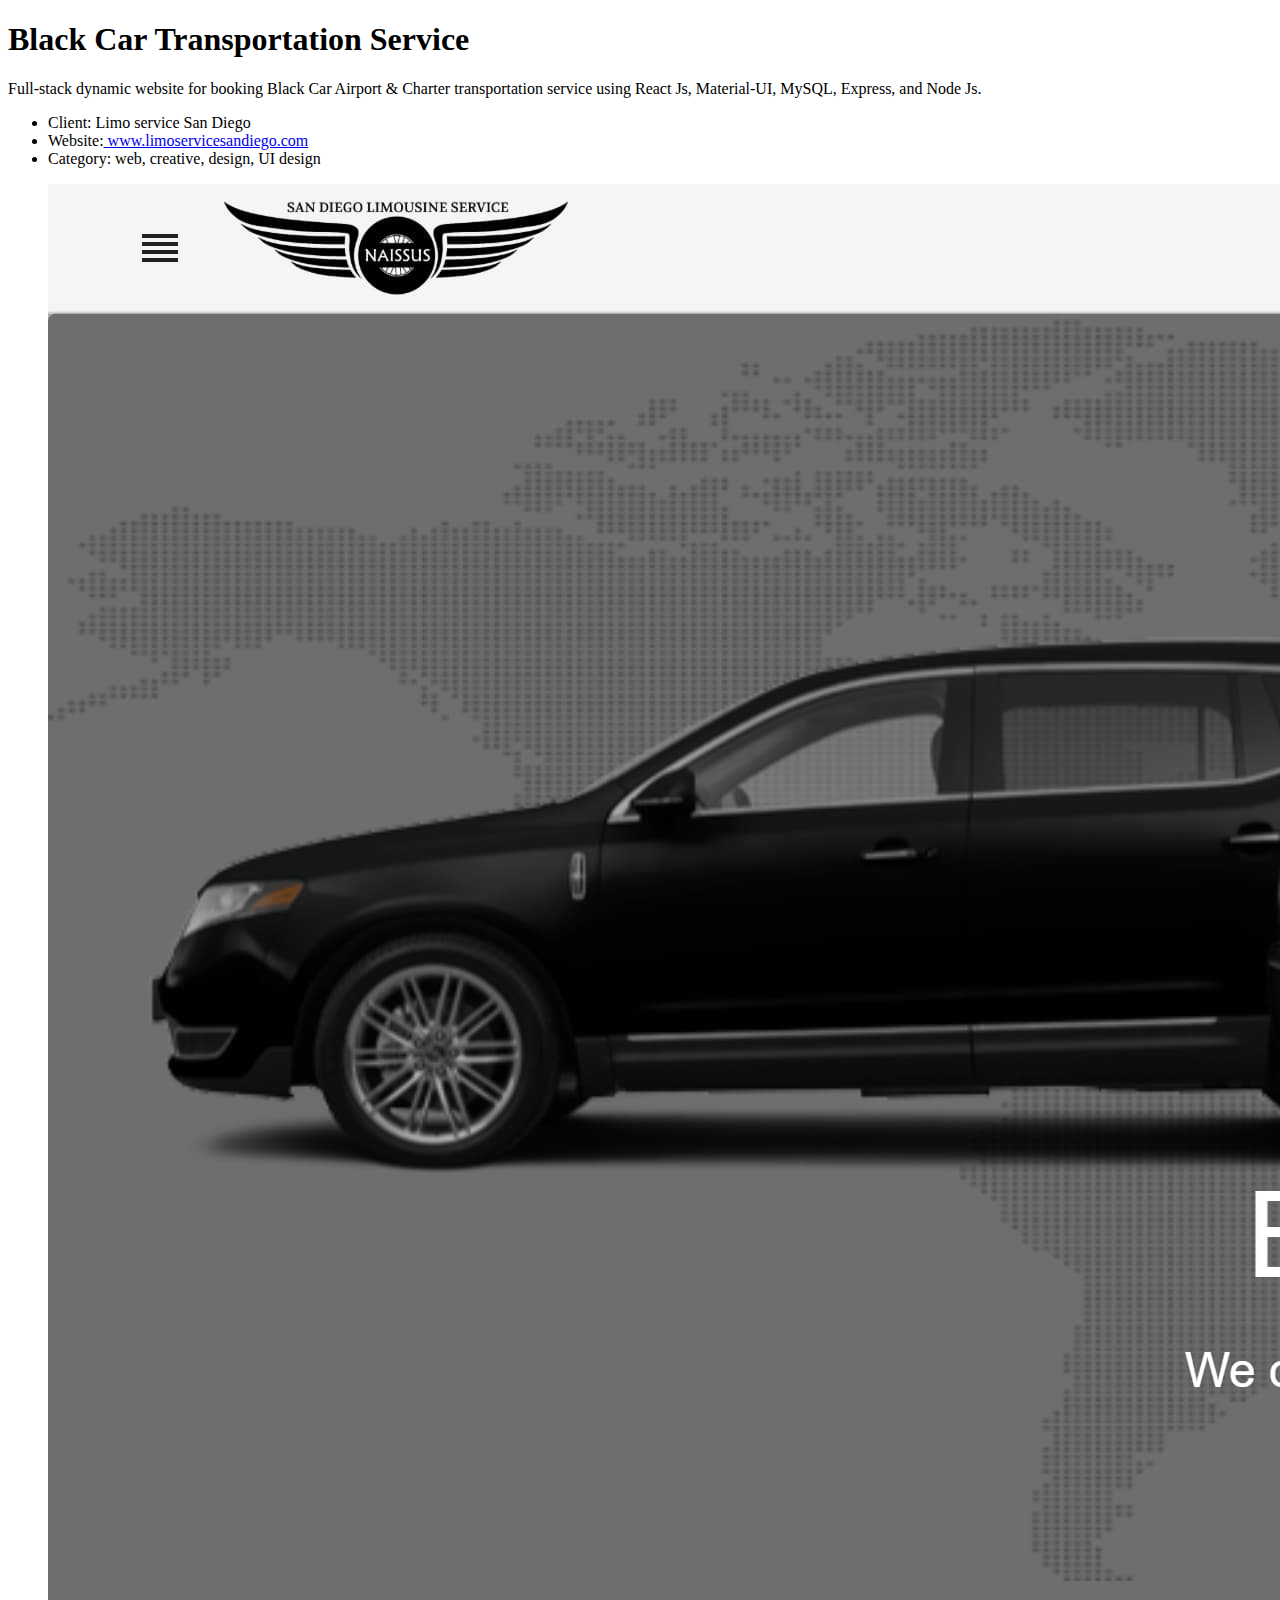
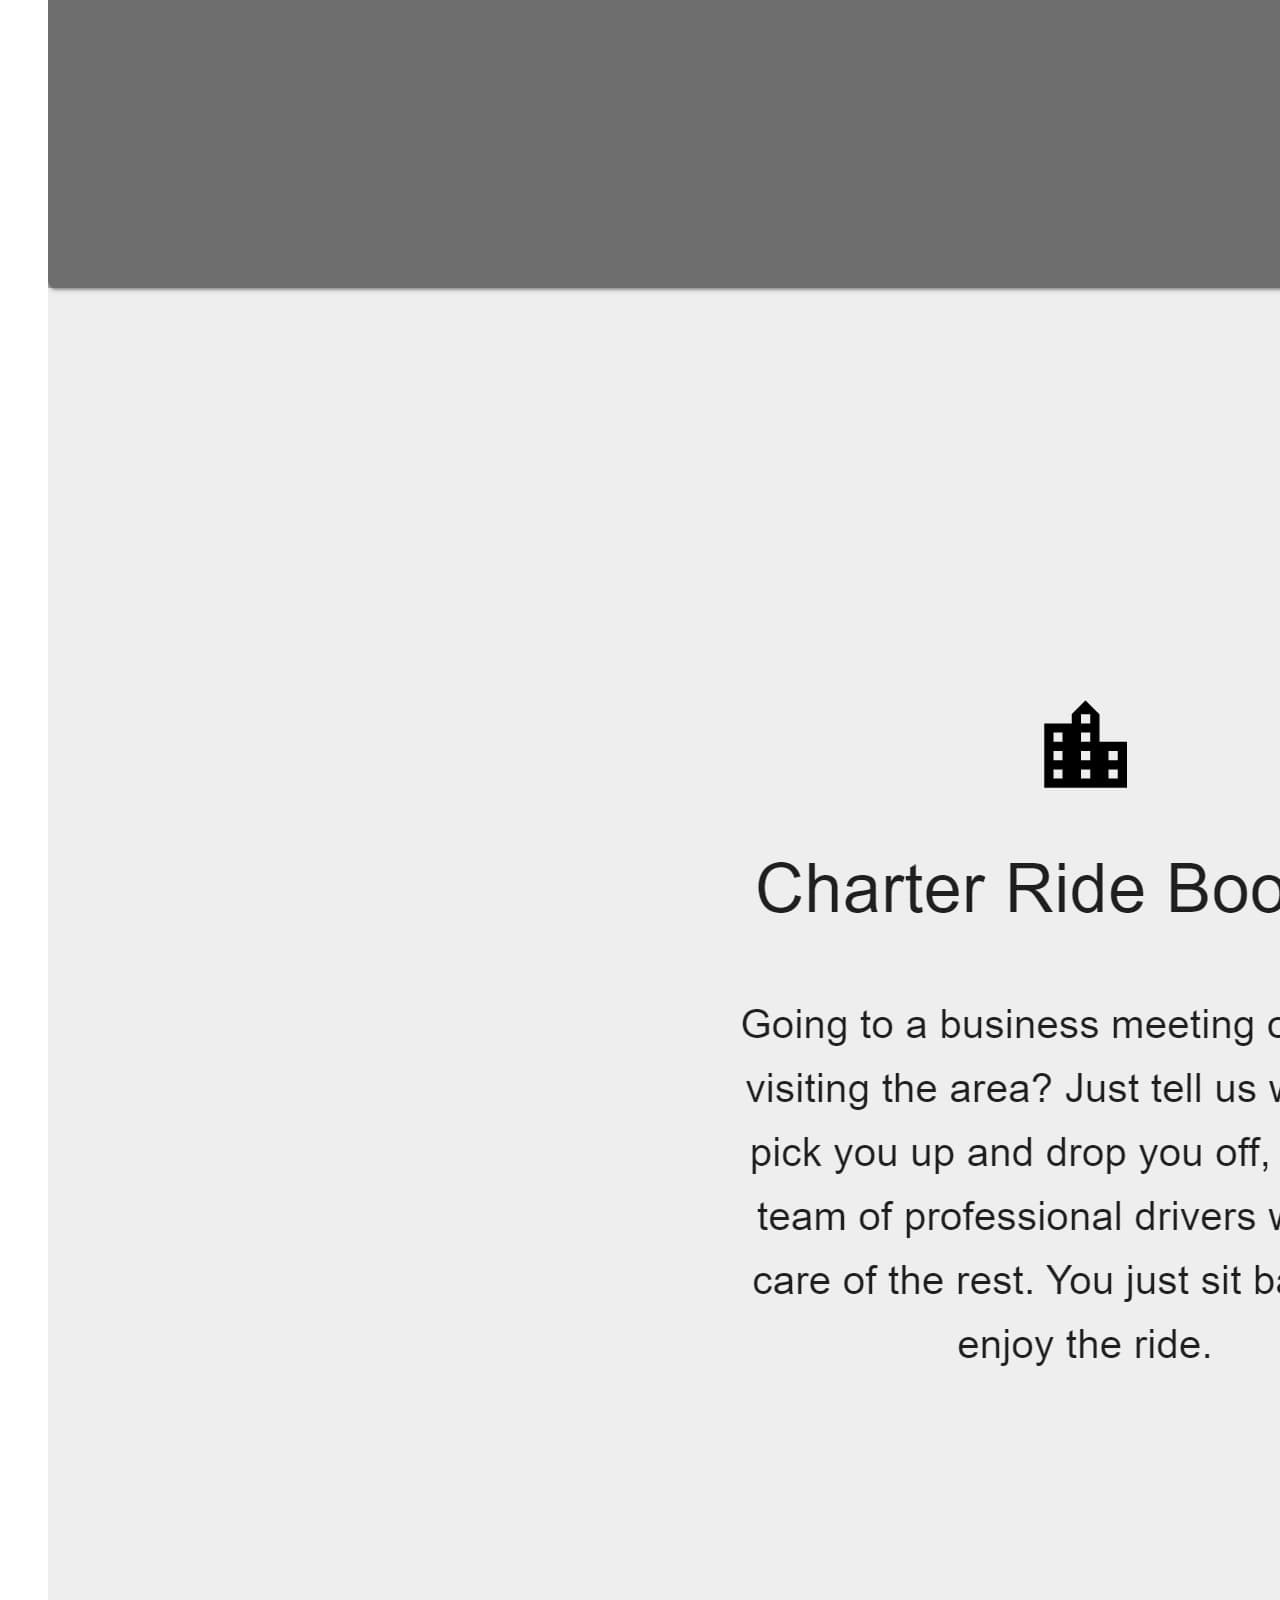
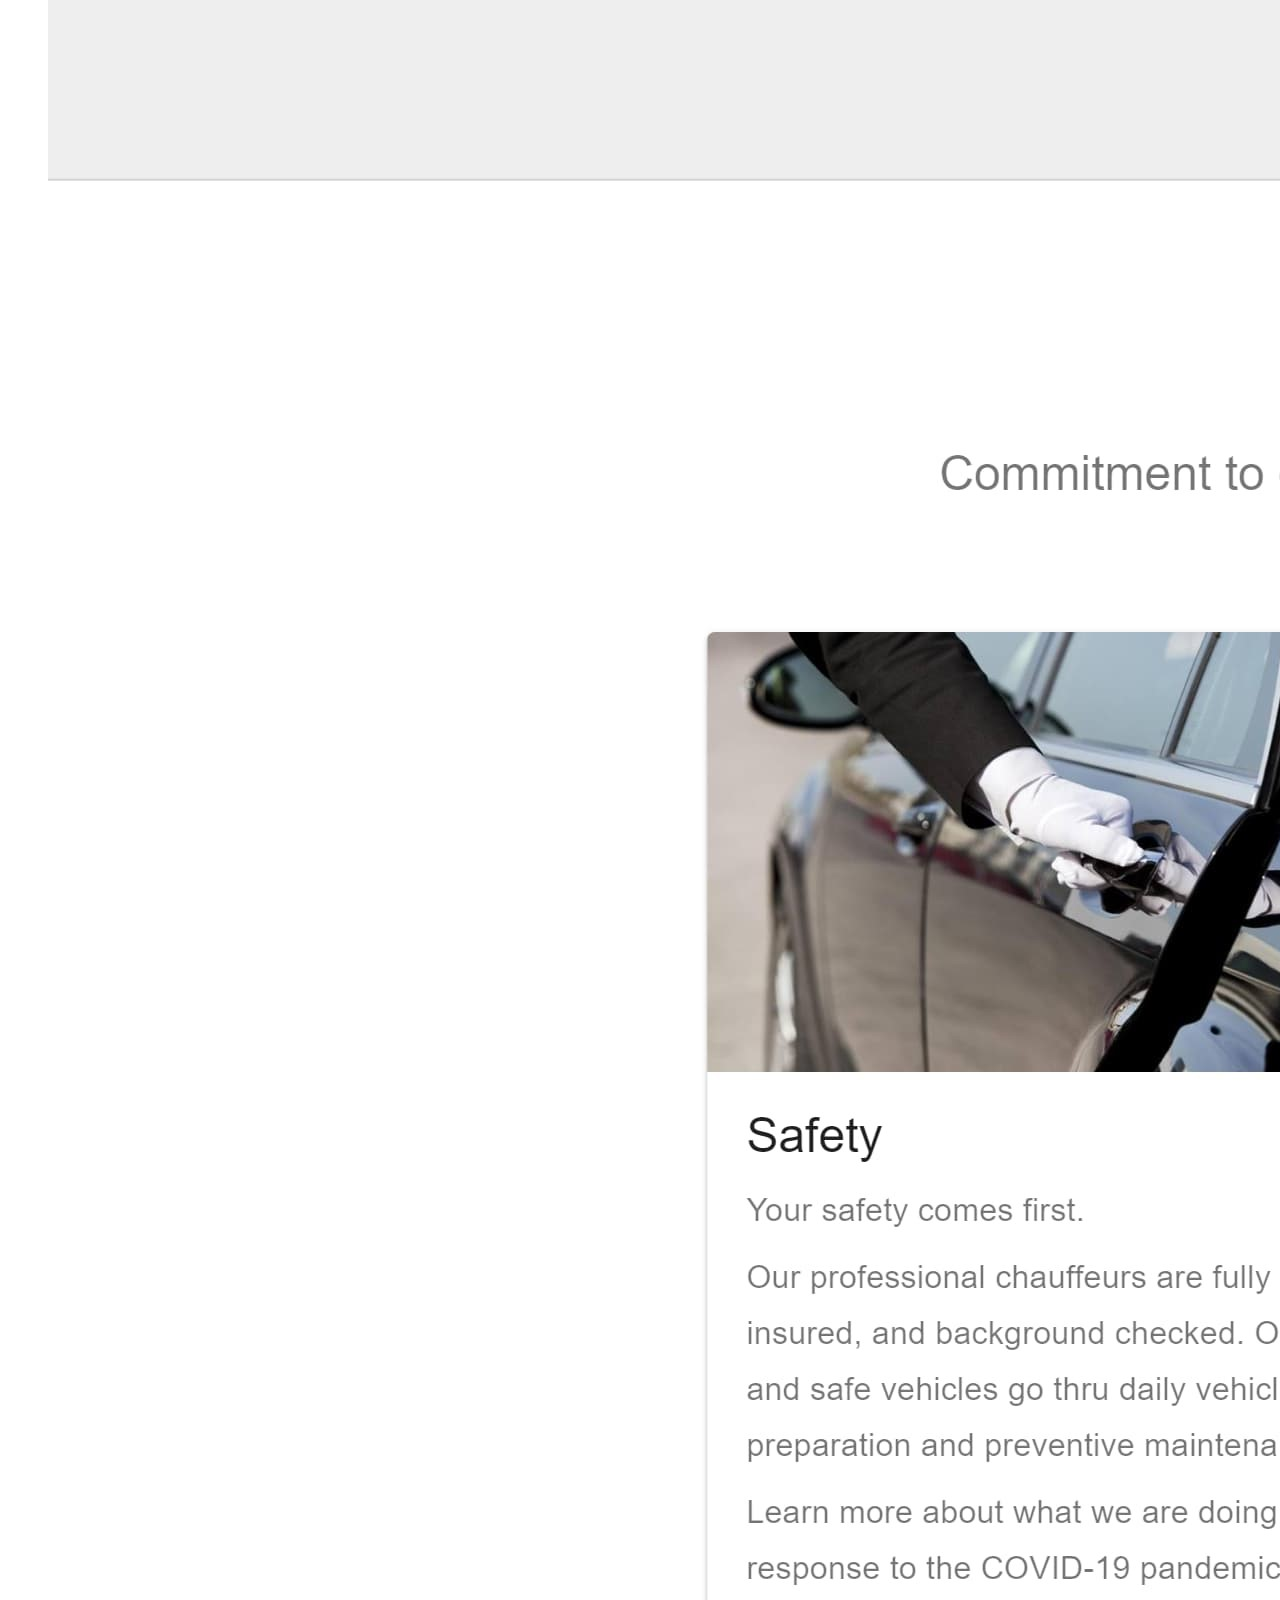
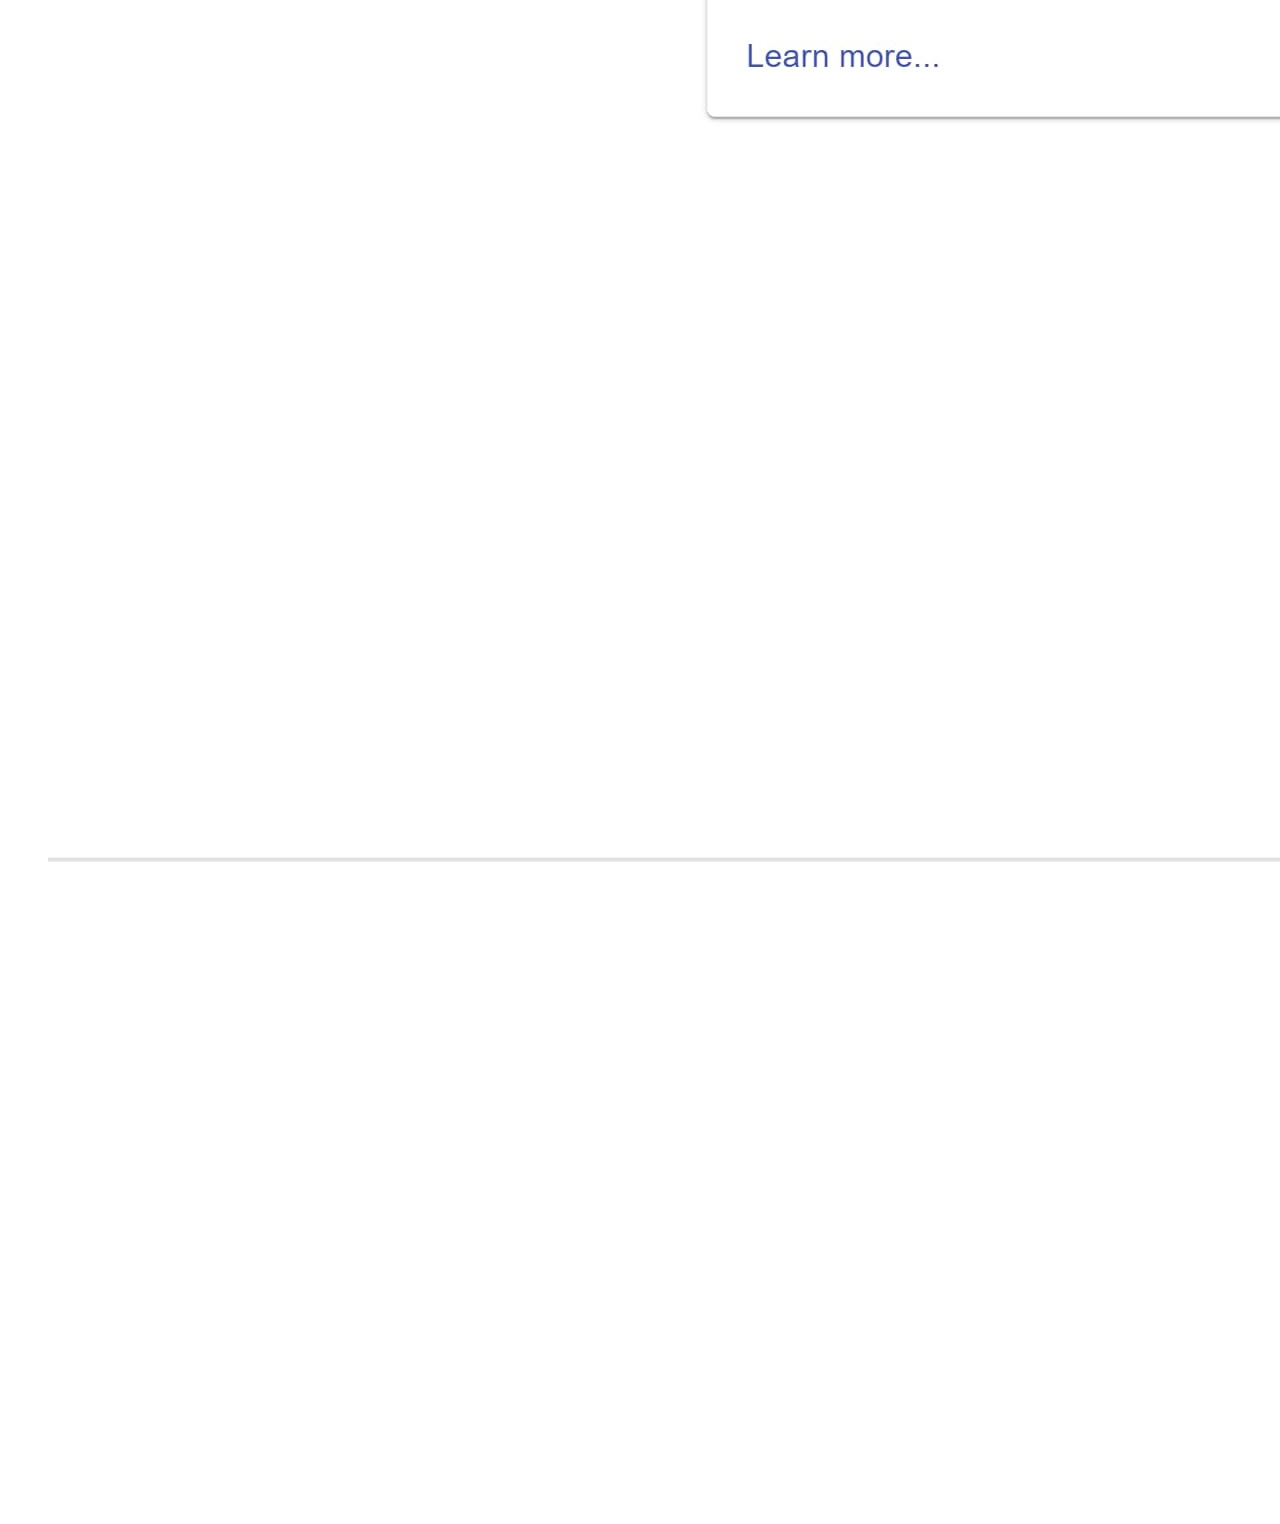
<file: black-car.html>
<!doctype html>
<html lang="en">

<head>
    <meta charset="UTF-8">
    <title>Black Car Service</title>
</head>

<body>
    <div class="single-work">
        <div class="container">
            <div class="row text-center">
                <div class="col-md-10 offset-md-1 mb-40">
                    <h1 class="title mb-30">Black Car Transportation Service</h1>
                    <p class="mb-30">Full-stack dynamic website for booking Black Car Airport & Charter
                        transportation service using React Js, Material-UI,
                        MySQL, Express, and
                        Node Js.</p>
                    <ul class="information">
                        <li><span class="title">Client:</span> Limo service San Diego</li>
                        <li><span class="title">Website:</span><a href="https://limoservicesandiego.com"> www.limoservicesandiego.com</a></li>
                        <li><span class="title">Category:</span> web, creative, design, UI design</li>
                    </ul>
                    <figure class="mt-30"><img src="img/portfolio/BlackCarScreenshot.jpg" alt=""></figure>
                </div>
            </div>
        </div>
    </div>
</body>

</html>
</file>
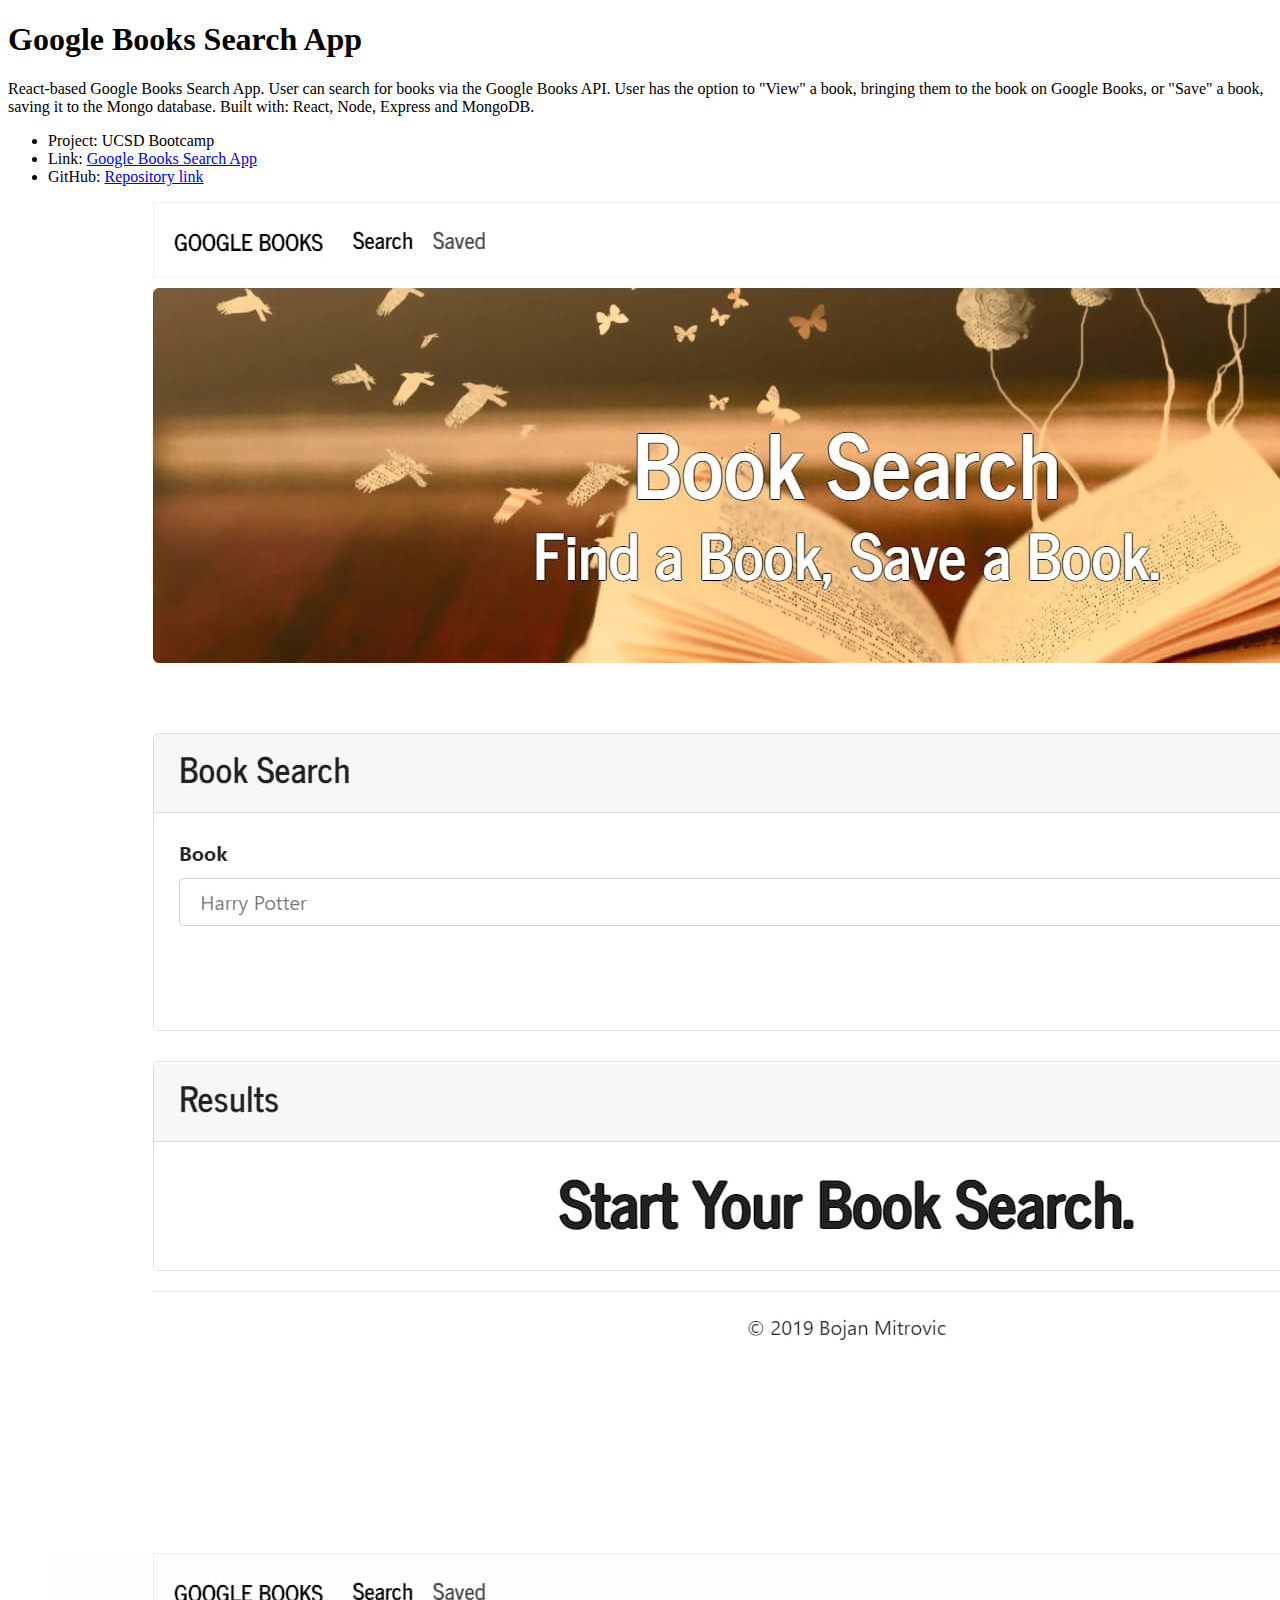
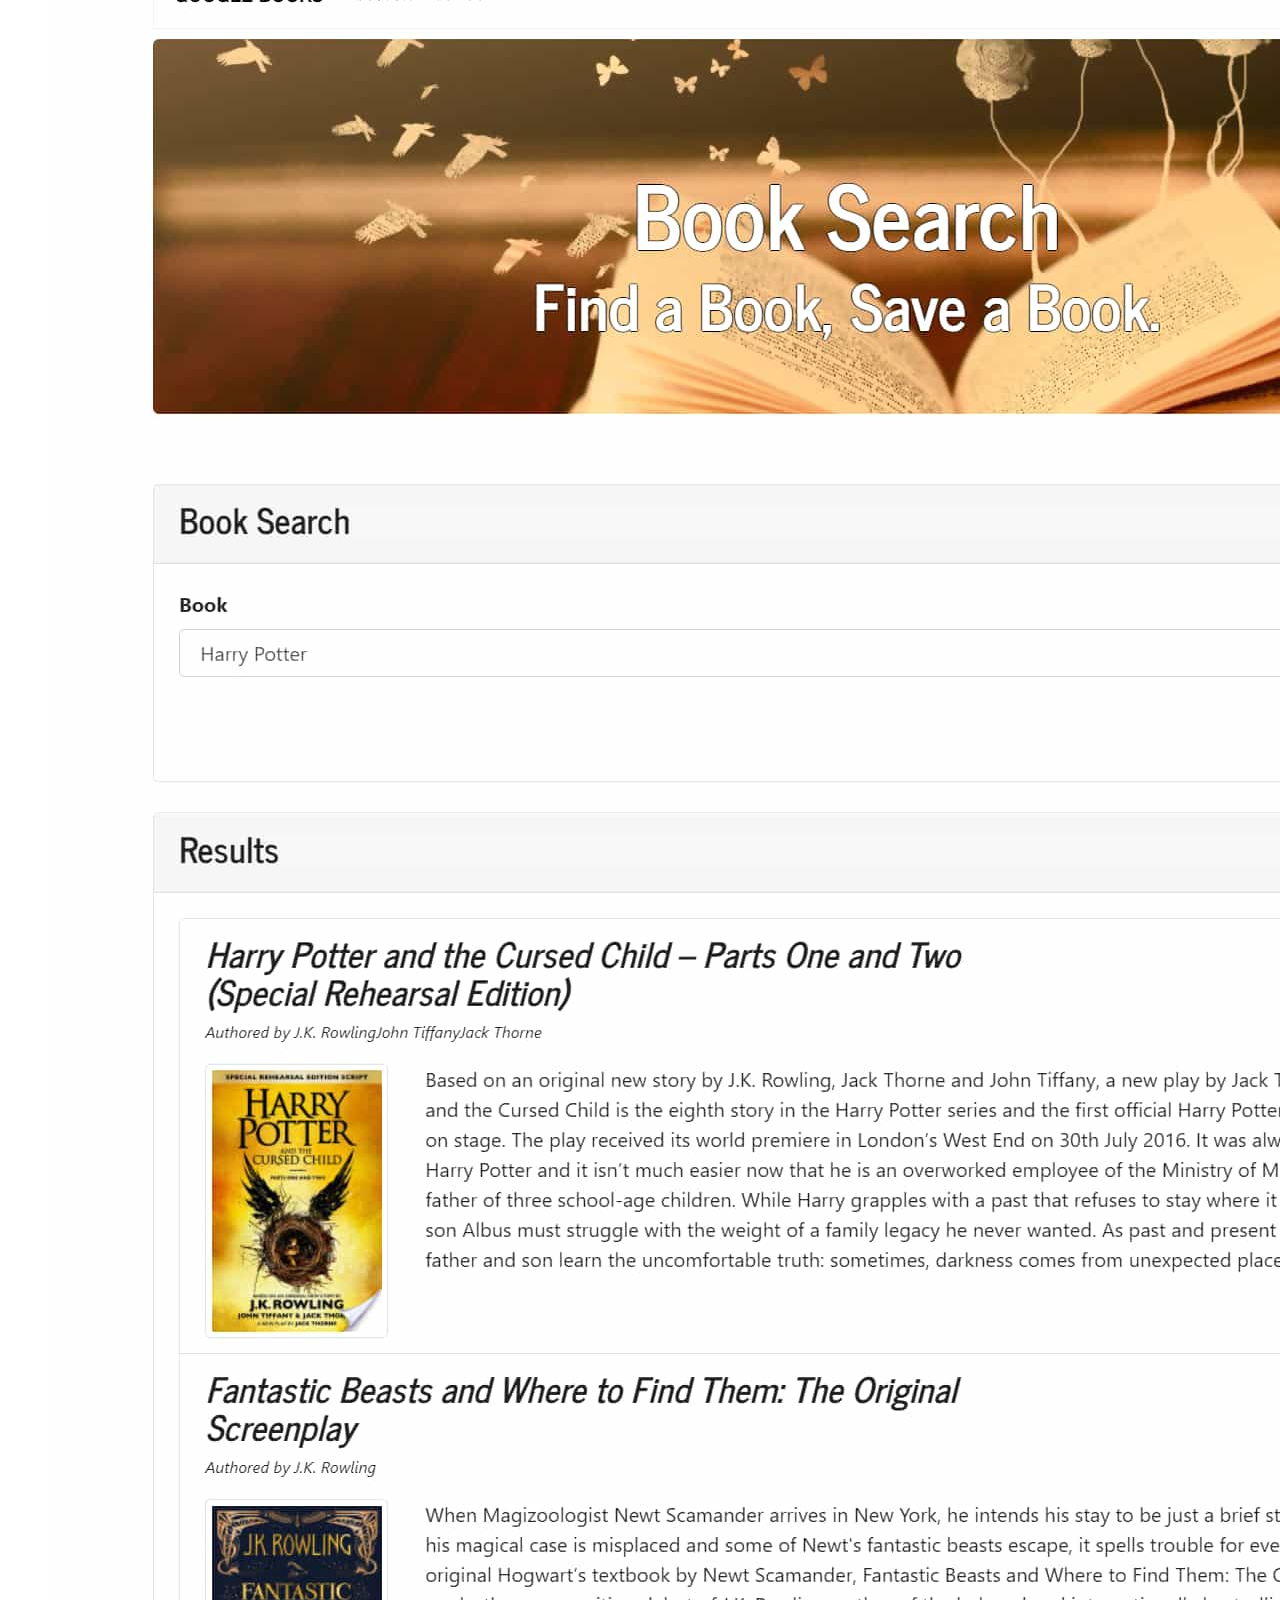
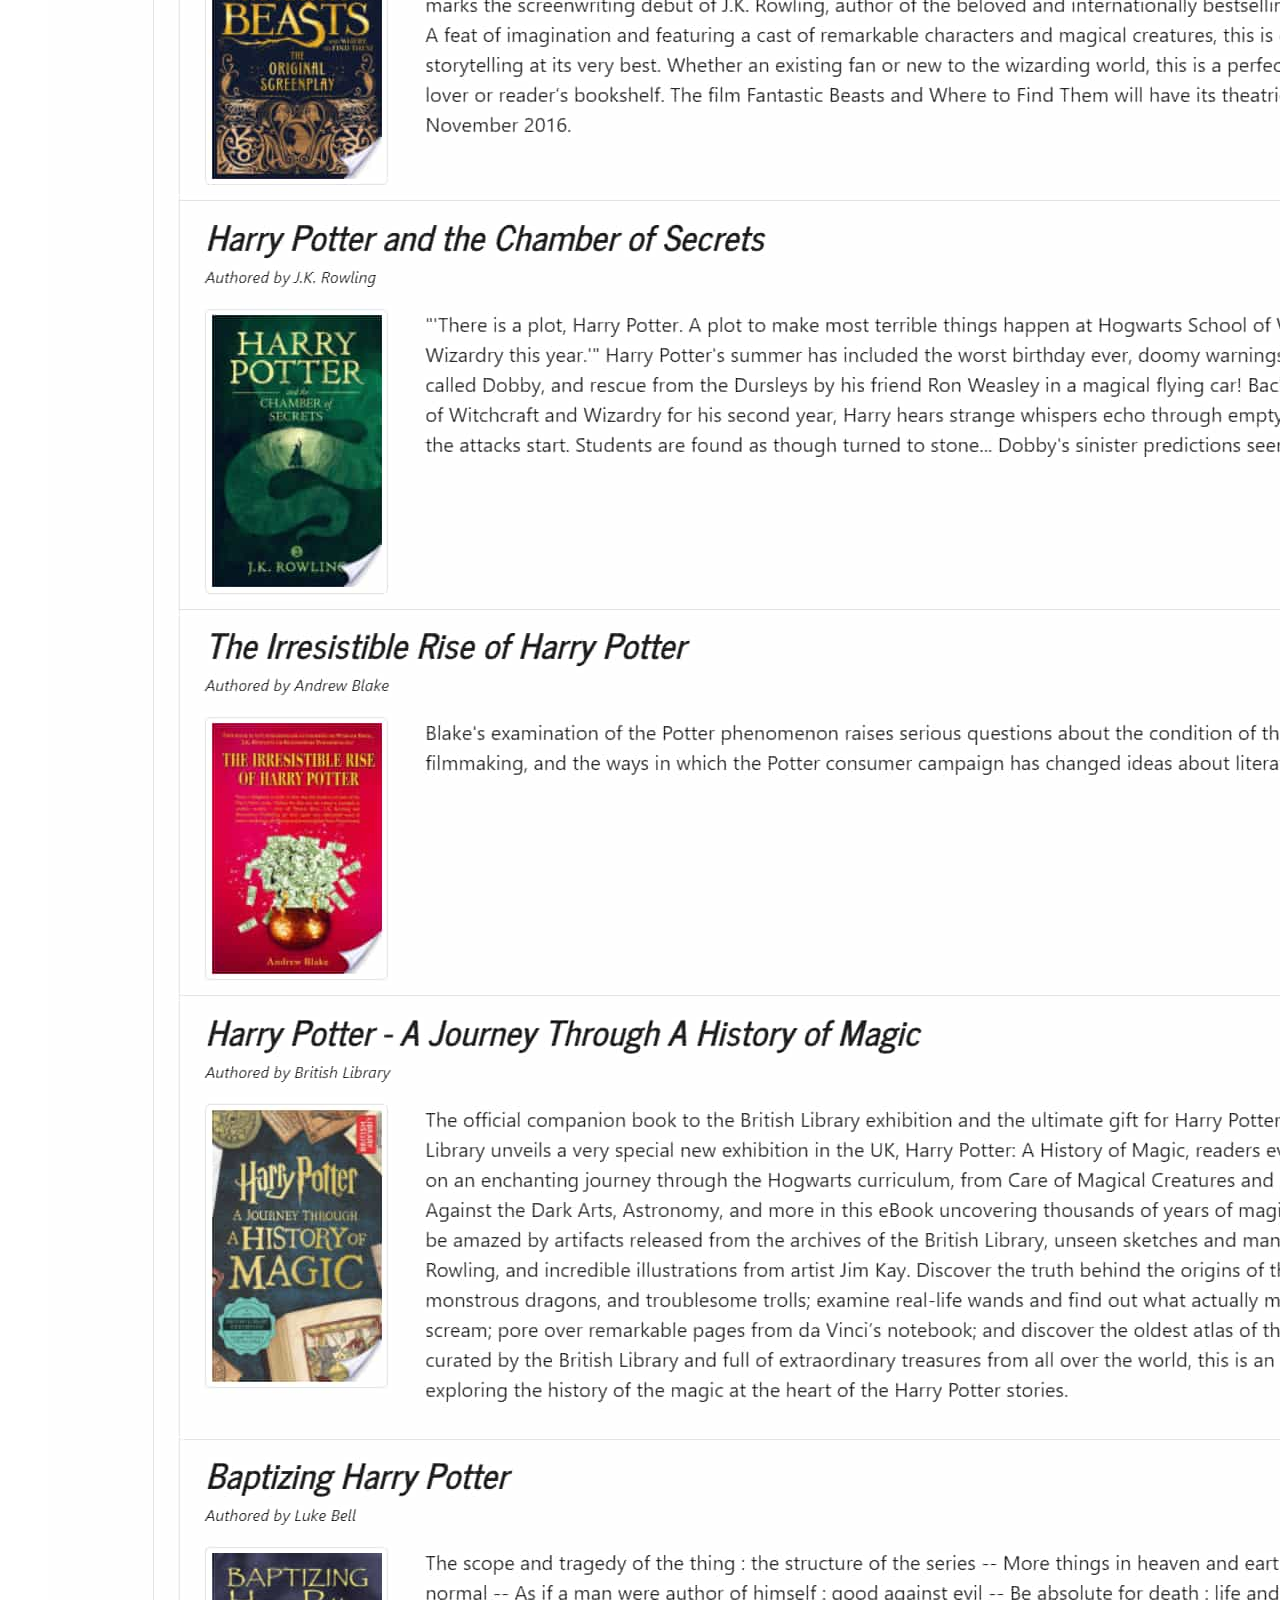
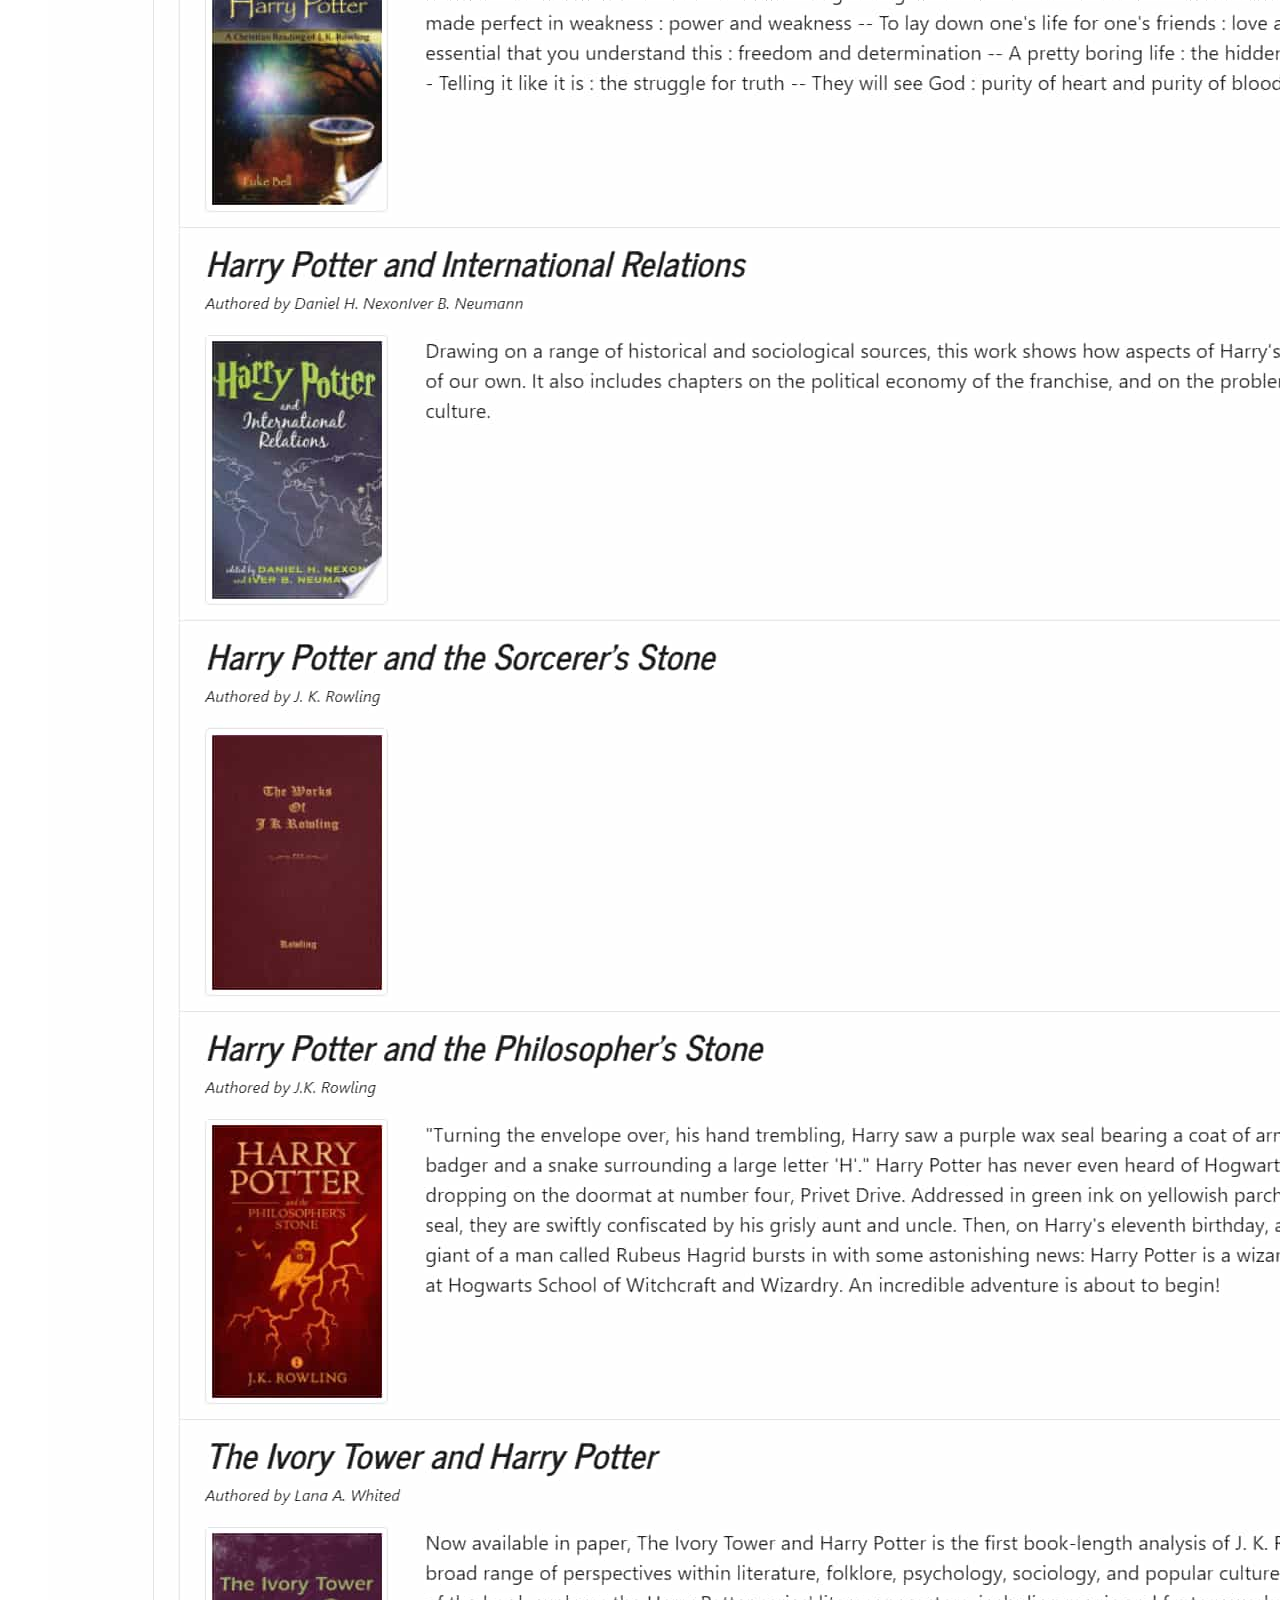
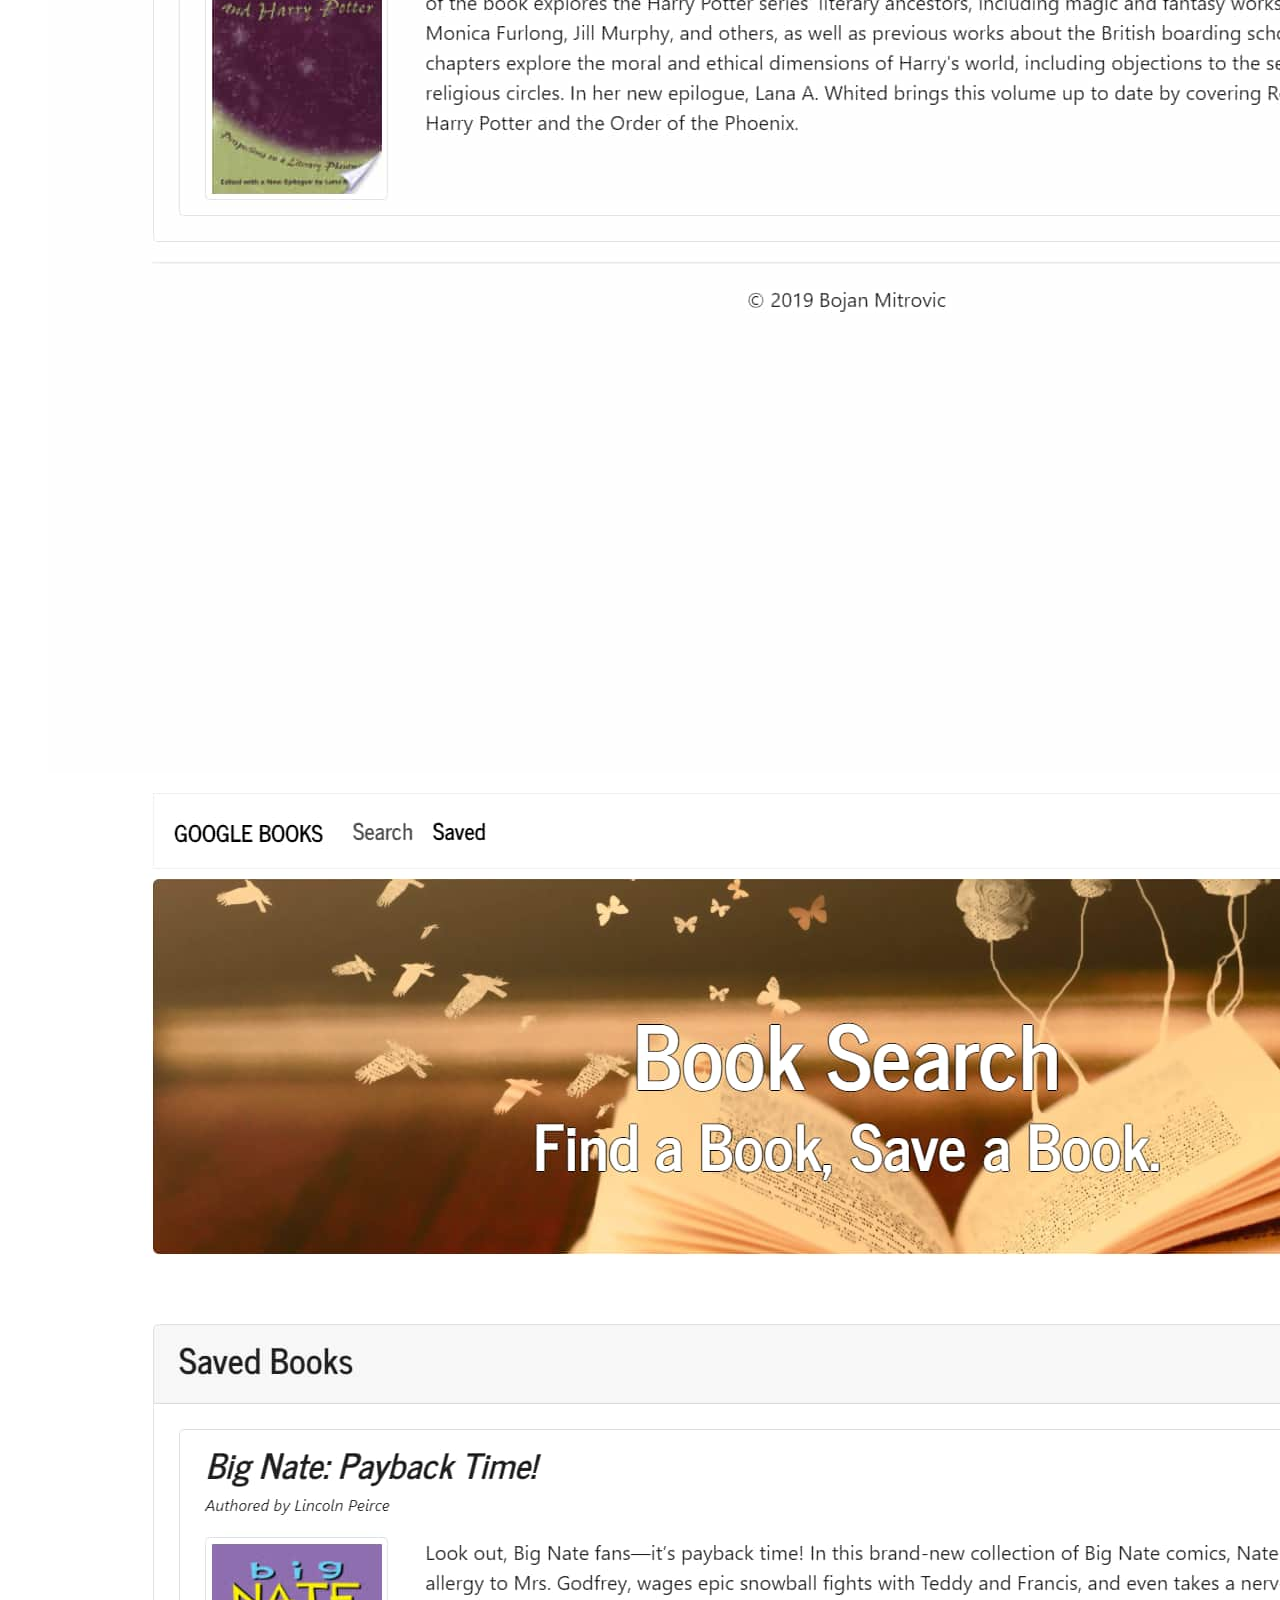
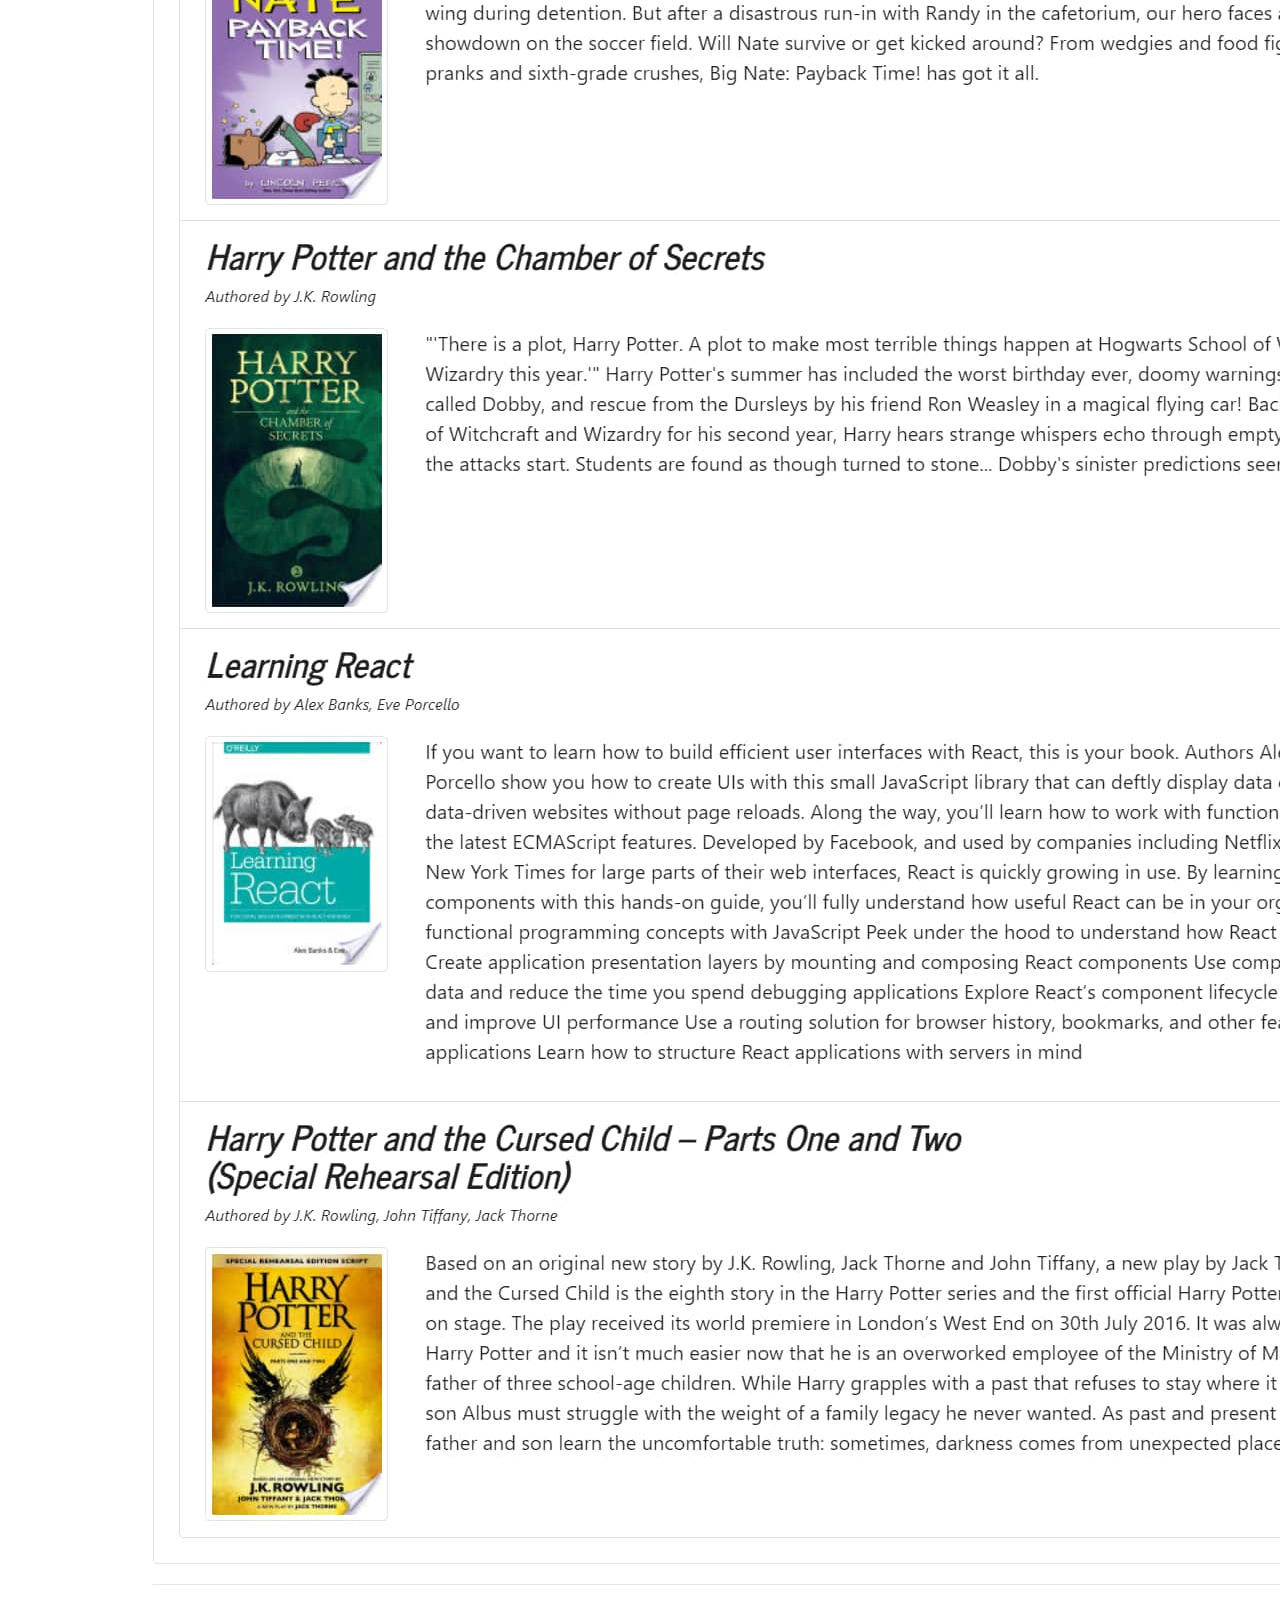
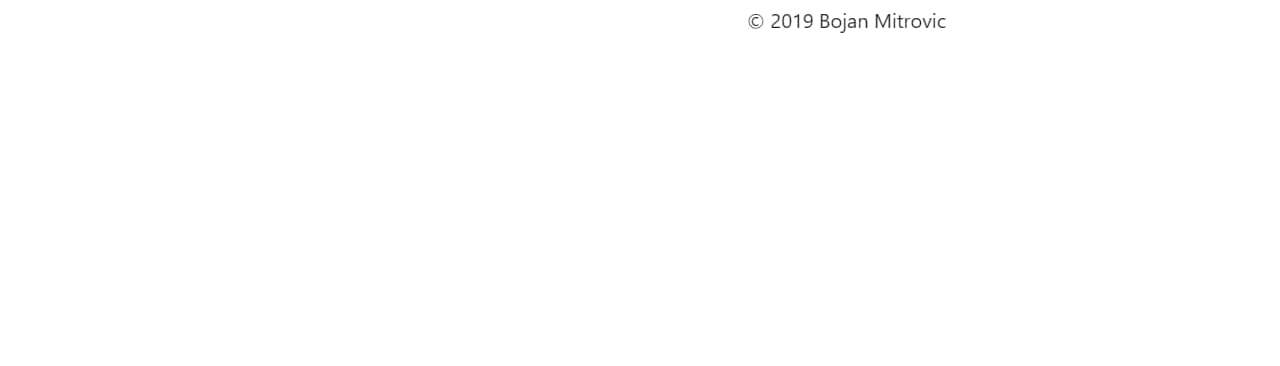
<file: booksearch.html>
<!doctype html>
<html lang="en">

<head>
    <meta charset="UTF-8">
    <title>Google Books Search App</title>
</head>

<body>
    <div class="single-work">
        <div class="container">
            <div class="row text-center">
                <div class="col-md-10 offset-md-1 mb-40">
                    <h1 class="title mb-30">Google Books Search App</h1>
                    <p class="mb-30">React-based Google Books Search App. User can search for books via the Google Books
                        API. User has the option to "View" a book, bringing them to the book on Google Books, or "Save"
                        a book, saving it to the Mongo database. Built with: React, Node, Express and MongoDB.</p>
                    <ul class="information">
                        <li><span class="title">Project:</span> UCSD Bootcamp</li>
                        <li><span class="title">Link:</span> <a href="https://google-books-s-app.herokuapp.com/"> Google Books Search App</a></li>
                        <li><span class="title">GitHub:</span> <a href="https://github.com/Boki23m/google-books-search"> Repository link</a></li>
                    </ul>

                    <figure class="mt-30"><img src="img/portfolio/GBSscreenshot01.jpg" alt=""></figure>
                    <figure class="mt-30"><img src="img/portfolio/GBSscreenshot02.jpg" alt=""></figure>
                    <figure class="mt-30"><img src="img/portfolio/GBSscreenshot03.jpg" alt=""></figure>
                </div>
            </div>
        </div>
    </div>
</body>

</html>
</file>
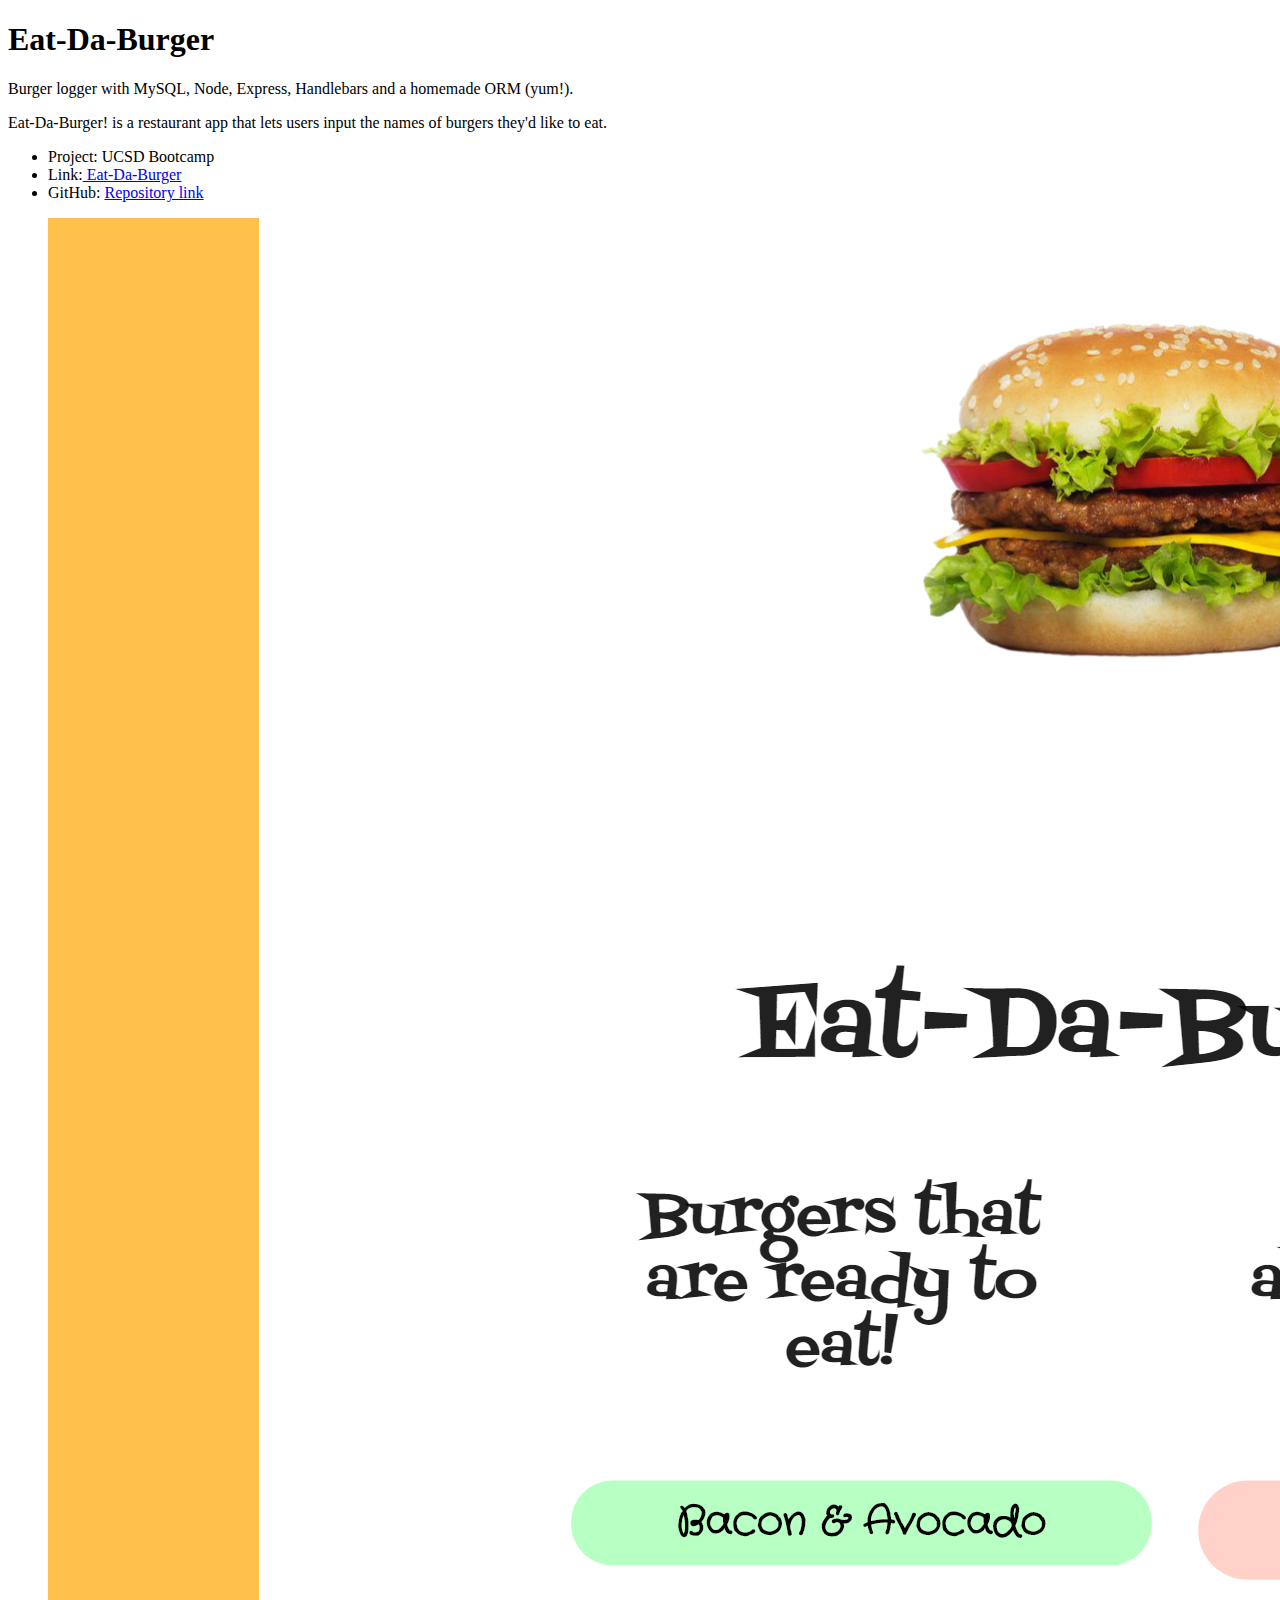
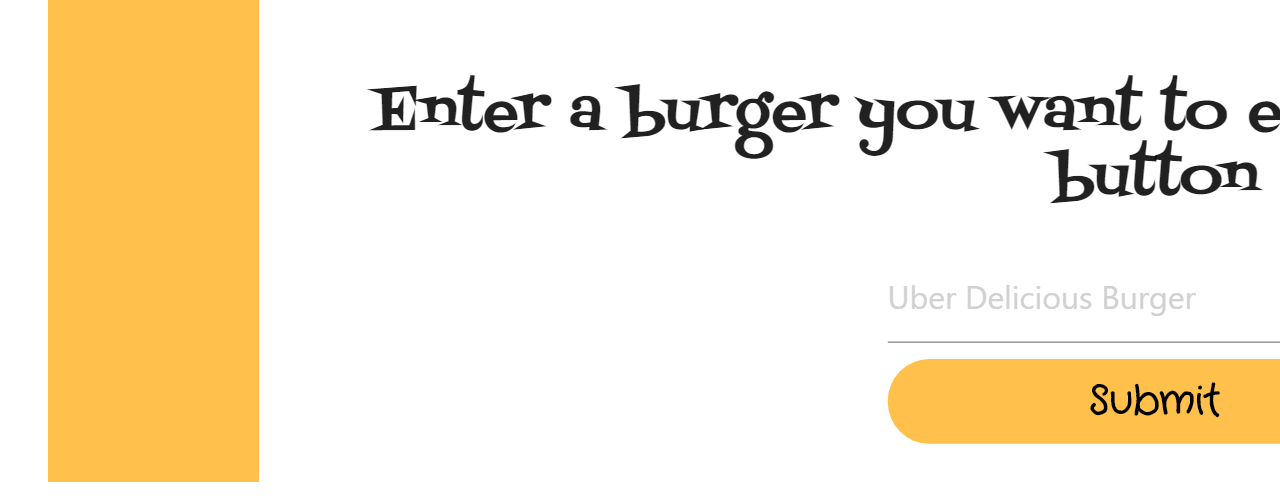
<file: burger.html>
<!doctype html>
<html lang="en">

<head>
    <meta charset="UTF-8">
    <title>Eat-Da-Burger</title>
</head>

<body>
    <div class="single-work">
        <div class="container">
            <div class="row text-center">
                <div class="col-md-10 offset-md-1 mb-40">
                    <h1 class="title mb-30">Eat-Da-Burger</h1>
                    <p class="mb-30">Burger logger with MySQL, Node, Express, Handlebars and a homemade ORM (yum!).</p>
                    <p class="mb-30">Eat-Da-Burger! is a restaurant app that lets users input the names of burgers
                        they'd like to
                        eat. </p>
                    <ul class="information">
                        <li><span class="title">Project:</span> UCSD Bootcamp</li>
                        <li><span class="title">Link:</span><a href="https://peaceful-river-21628.herokuapp.com/"> Eat-Da-Burger</a></li>
                        <li><span class="title">GitHub:</span> <a href="https://github.com/Boki23m/Burger"> Repository link</a></li>
                    </ul>

                    <figure class="mt-30"><img src="img/portfolio/Eat-da-burger.png" alt=""></figure>
                </div>
            </div>
        </div>
    </div>
</body>

</html>
</file>
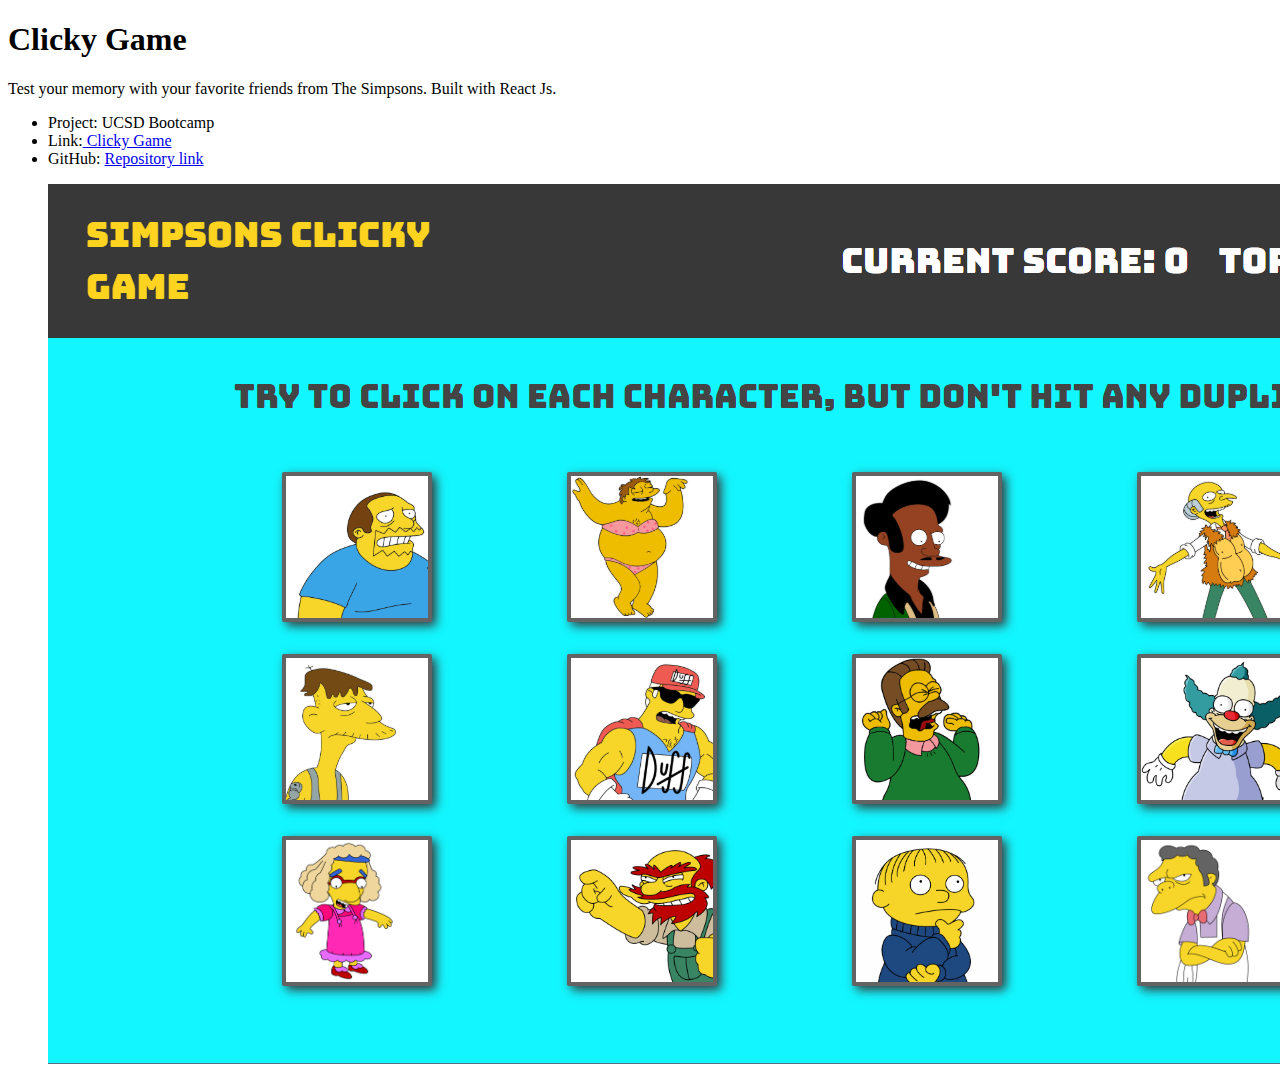
<file: clickygame.html>
<!doctype html>
<html lang="en">
    <head>
        <meta charset="UTF-8">
        <title>Clicky Game</title>
    </head>
    <body>
        <div class="single-work">
            <div class="container">
                <div class="row text-center">
                    <div class="col-md-10 offset-md-1 mb-40">
                        <h1 class="title mb-30">Clicky Game</h1>
                        <p class="mb-30">Test your memory with your favorite friends from The Simpsons. Built with
                            React Js.</p>
                        <ul class="information">
                            <li><span class="title">Project:</span> UCSD Bootcamp</li>
                            <li><span class="title">Link:</span><a href="https://boki23m.github.io/Clicky-Game/"> Clicky Game</a></li>
                            <li><span class="title">GitHub:</span> <a href="https://github.com/Boki23m/Clicky-Game"> Repository link</a></li>
                        </ul>
                        <figure class="mt-30"><img src="img/portfolio/ClickyScreenshot.png" alt="Clicky"></figure>
                    </div>
                </div>
            </div>
        </div>
    </body>
</html>
</file>
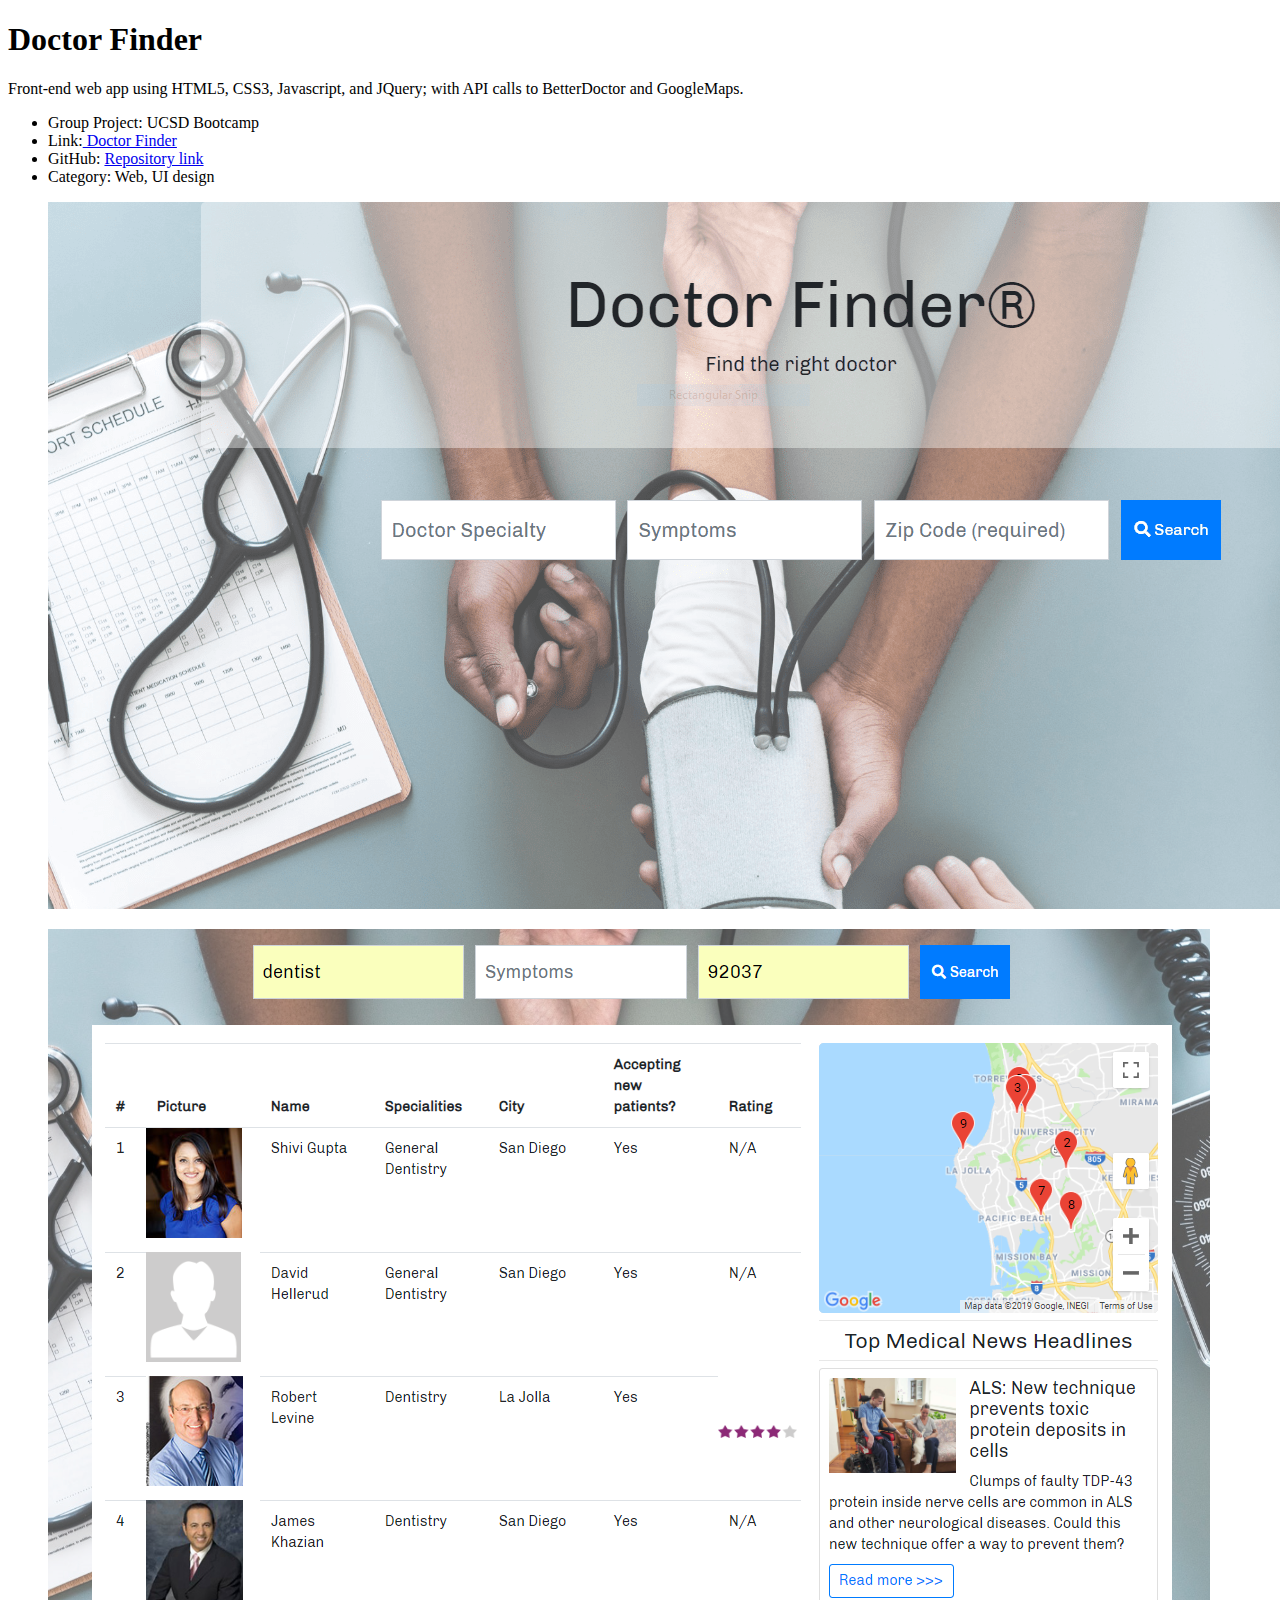
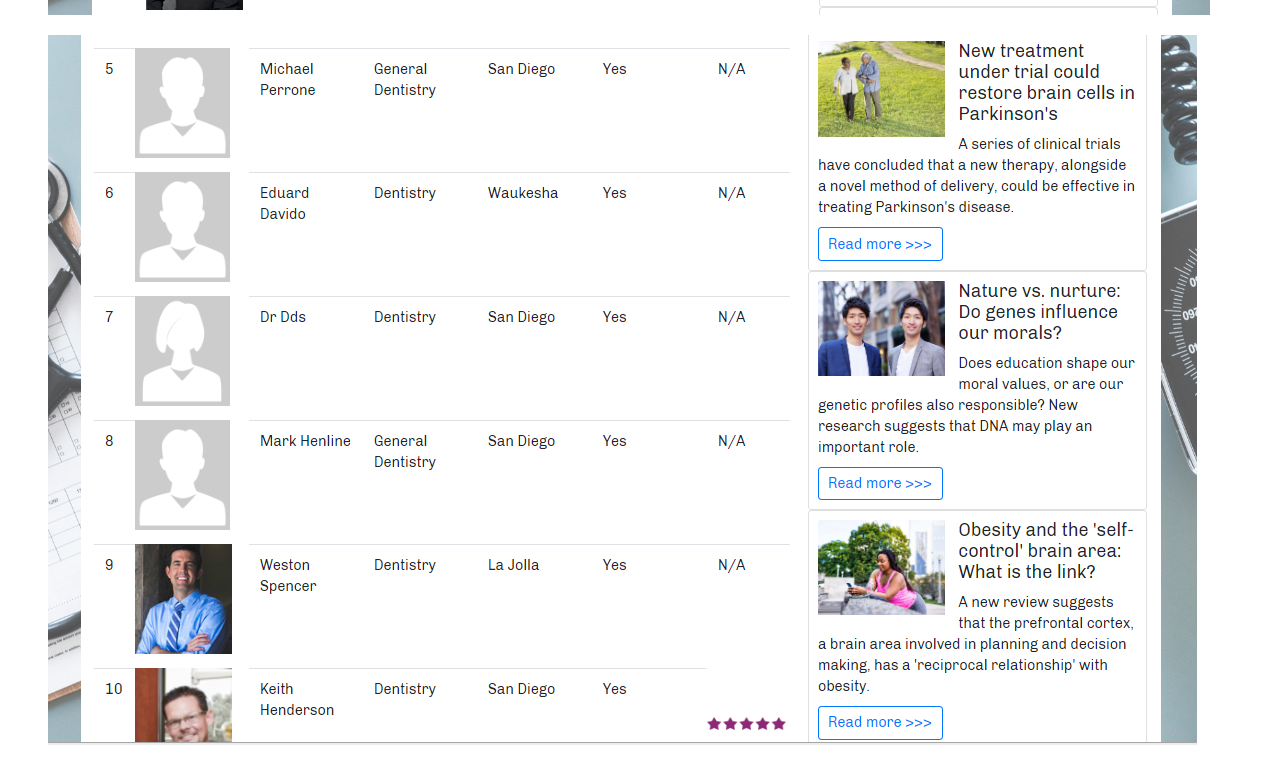
<file: doctorfinder.html>
<!doctype html>
<html lang="en">

<head>
    <meta charset="UTF-8">
    <title>Doctor Finder</title>
</head>

<body>
    <div class="single-work">
        <div class="container">
            <div class="row text-center">
                <div class="col-md-10 offset-md-1 mb-40">
                    <h1 class="title mb-30">Doctor Finder</h1>
                    <p class="mb-30">Front-end web app using HTML5, CSS3, Javascript, and JQuery; with API calls
                        to BetterDoctor and GoogleMaps. </p>
                    <ul class="information">
                        <li><span class="title">Group Project:</span> UCSD Bootcamp</li>
                        <li><span class="title">Link:</span><a href="https://boki23m.github.io/Doctor-Finder/"> Doctor Finder</a> </li>
                        <li><span class="title">GitHub:</span> <a href="https://github.com/Boki23m/Doctor-Finder"> Repository link</a></li>
                        <li><span class="title">Category:</span> Web, UI design</li>
                    </ul>

                    <figure class="mt-30"><img src="img/single-work/DoctorFinderCapture.PNG" alt=""></figure>
                    <figure class="mt-30"><img src="img/portfolio/DoctorFinderCapture2.PNG" alt=""></figure>
                    <figure class="mt-30"><img src="img/portfolio/DoctorFinderCapture3.PNG" alt=""></figure>
                </div>
            </div>
        </div>
    </div>
</body>

</html>
</file>
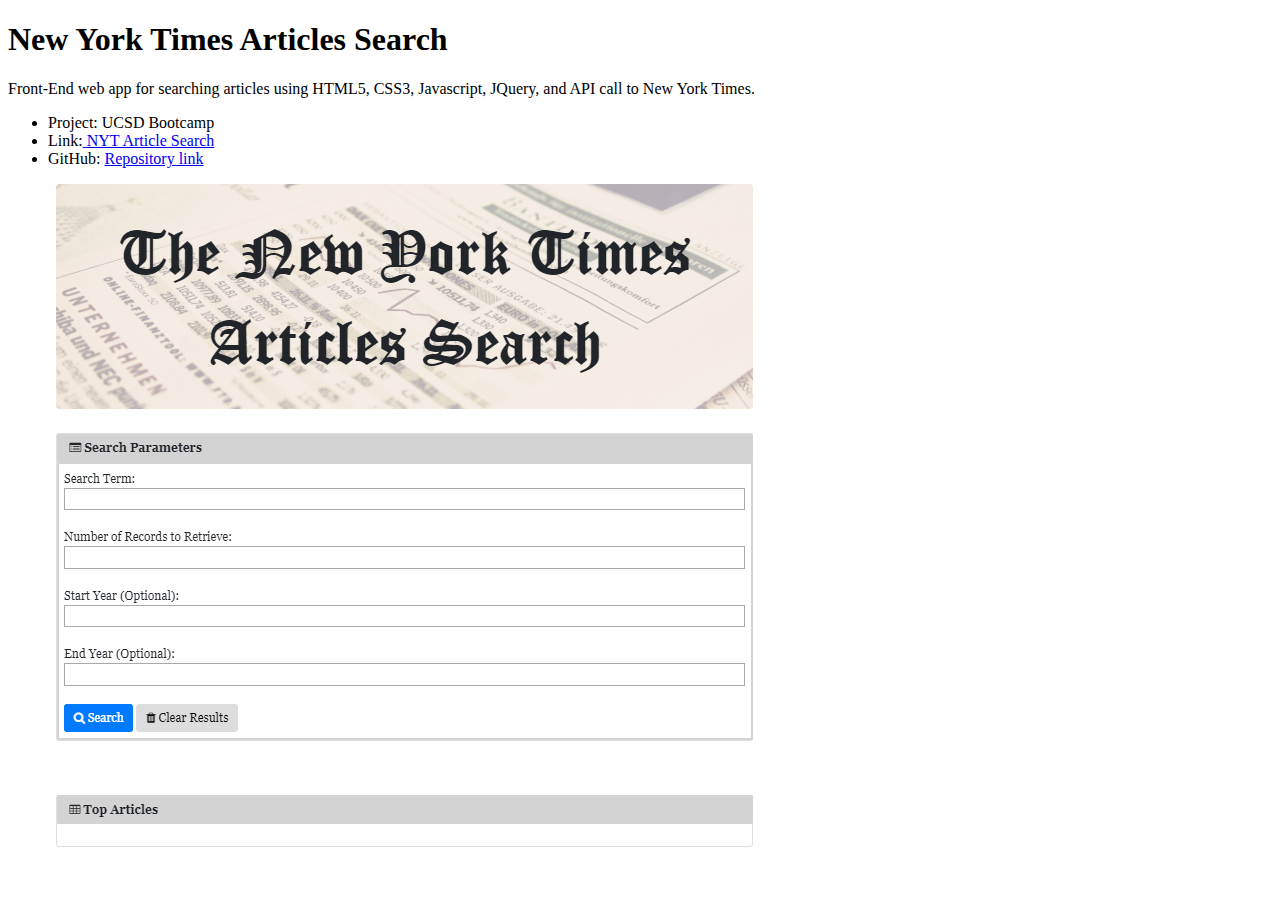
<file: nytsearch.html>
<!doctype html>
<html lang="en">
    <head>
        <meta charset="UTF-8">
        <title>New York Times Articles Search</title>
    </head>
    <body>
        <div class="single-work">
            <div class="container">
                <div class="row text-center">
                    <div class="col-md-10 offset-md-1 mb-40">
                        <h1 class="title mb-30">New York Times Articles Search</h1>
                        <p class="mb-30">Front-End web app for searching articles using HTML5, CSS3,
                            Javascript, JQuery, and API call to New York Times.</p>
                        <ul class="information">
                            <li><span class="title">Project:</span> UCSD Bootcamp</li>
                            <li><span class="title">Link:</span><a href="https://boki23m.github.io/NY-Times-search/"> NYT Article Search</a></li>
                            <li><span class="title">GitHub:</span> <a href="https://github.com/Boki23m/NY-Times-search"> Repository link</a></li>
                        </ul>

                        <figure class="mt-30"><img src="img/portfolio/NYTCapture.PNG" alt=""></figure>
                    </div>
                </div>
            </div>
        </div>
    </body>
</html>
</file>
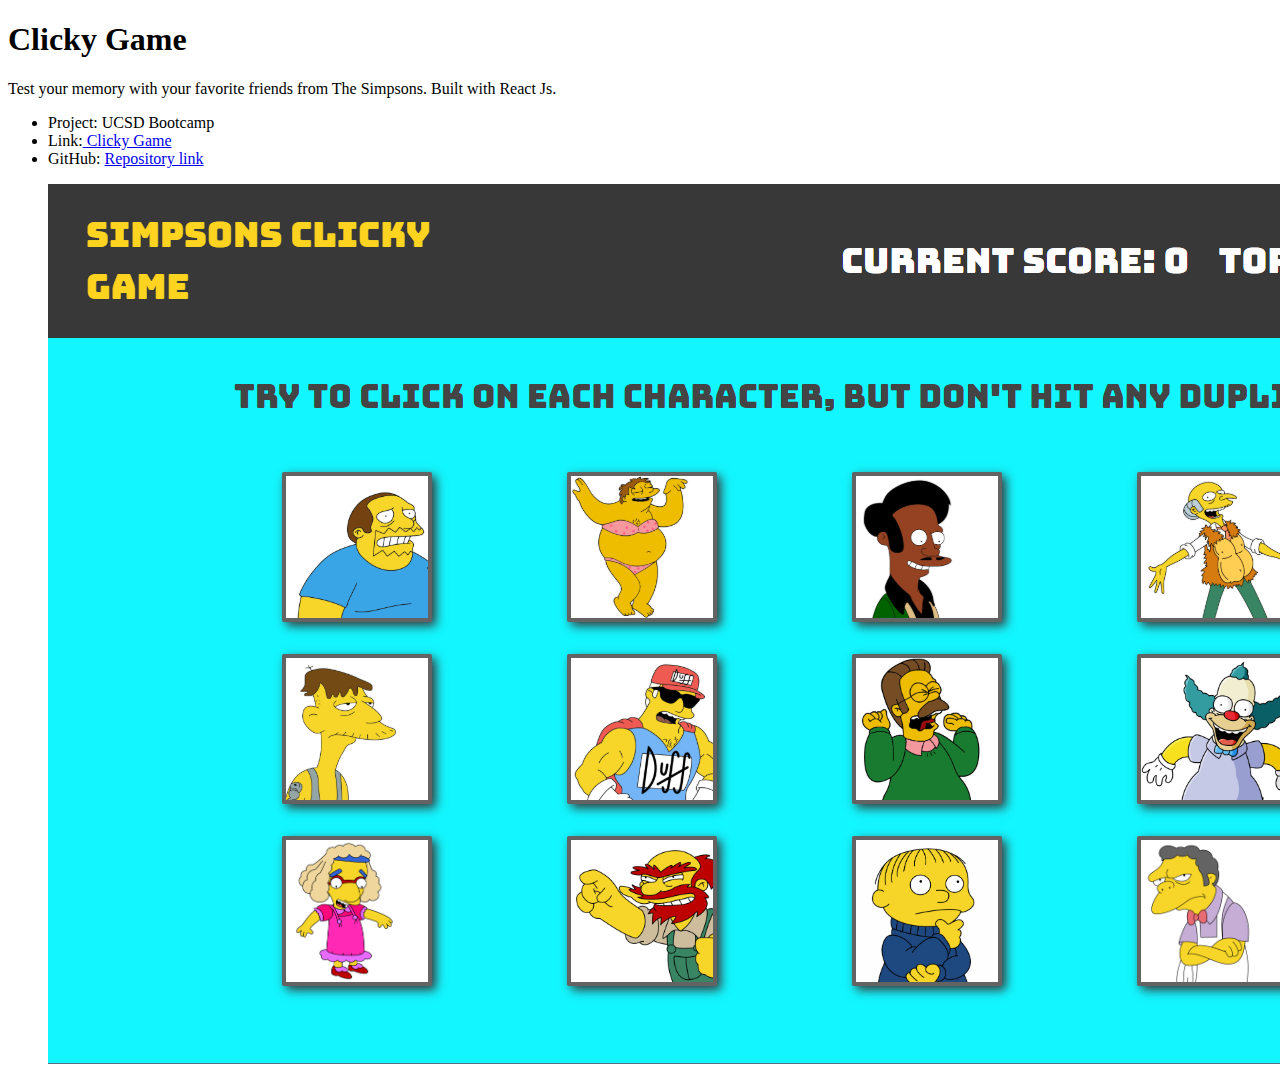
<file: single-work.html>
<!doctype html>
<html lang="en">
    <head>
        <meta charset="UTF-8">
        <title>Clicky Game</title>
    </head>
    <body>
        <div class="single-work">
            <div class="container">
                <div class="row text-center">
                    <div class="col-md-10 offset-md-1 mb-40">
                        <h1 class="title mb-30">Clicky Game</h1>
                        <p class="mb-30">Test your memory with your favorite friends from The Simpsons. Built with
                            React Js.</p>
                        <ul class="information">
                            <li><span class="title">Project:</span> UCSD Bootcamp</li>
                            <li><span class="title">Link:</span><a href="https://boki23m.github.io/Clicky-Game/"> Clicky Game</a></li>
                            <li><span class="title">GitHub:</span> <a href="https://github.com/Boki23m/Clicky-Game"> Repository link</a></li>
                        </ul>
                        <figure class="mt-30"><img src="img/portfolio/ClickyScreenshot.png" alt=""></figure>
                    </div>
                </div>
            </div>
        </div>
    </body>
</html>
</file>
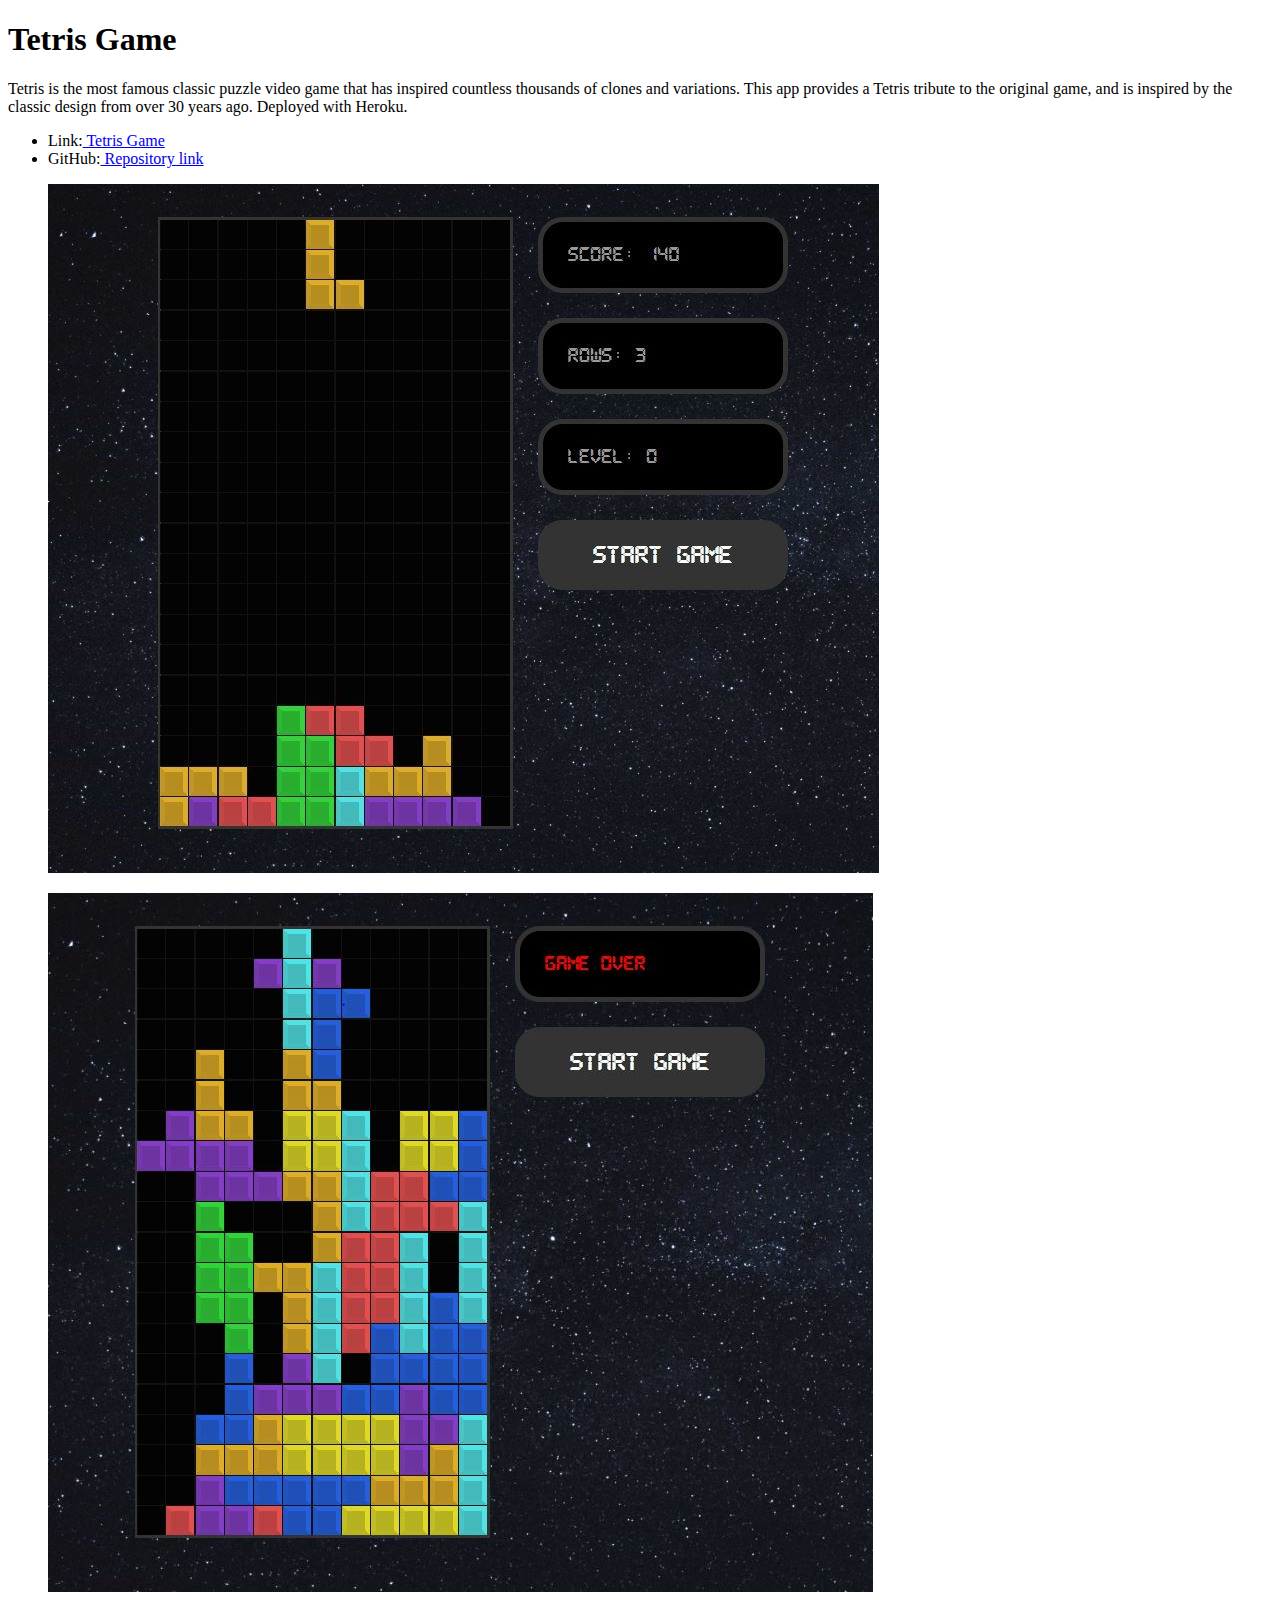
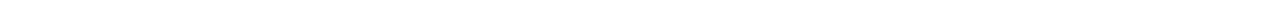
<file: tetris.html>
<!doctype html>
<html lang="en">
    <head>
        <meta charset="UTF-8">
        <title>Tetris Game</title>
    </head>
    <body>
        <div class="single-work">
            <div class="container">
                <div class="row text-center">
                    <div class="col-md-10 offset-md-1 mb-40">
                        <h1 class="title mb-30">Tetris Game</h1>
                        <p class="mb-30">Tetris is the most famous classic puzzle video game that has inspired countless thousands of clones and variations. 
                            This app provides a Tetris tribute to the original game, and is inspired by the classic design from over 30 years ago. 
                            Deployed with Heroku. </p>
                        <ul class="information">
                            <li><span class="title">Link:</span><a href="https://tetris-react-game.herokuapp.com/"> Tetris Game</a></li>
                            <li><span class="title">GitHub:</span><a href="https://github.com/Boki23m/react-tetris"> Repository link</a></li>
                        </ul>

                        <figure class="mt-30"><img src="img/portfolio/Tetris.JPG" alt="Tetris"></figure>
                        <figure class="mt-30"><img src="img/portfolio/Tetris2.JPG" alt="Tetris"></figure>

                    </div>
                </div>
            </div>
        </div>
    </body>
</html>
</file>
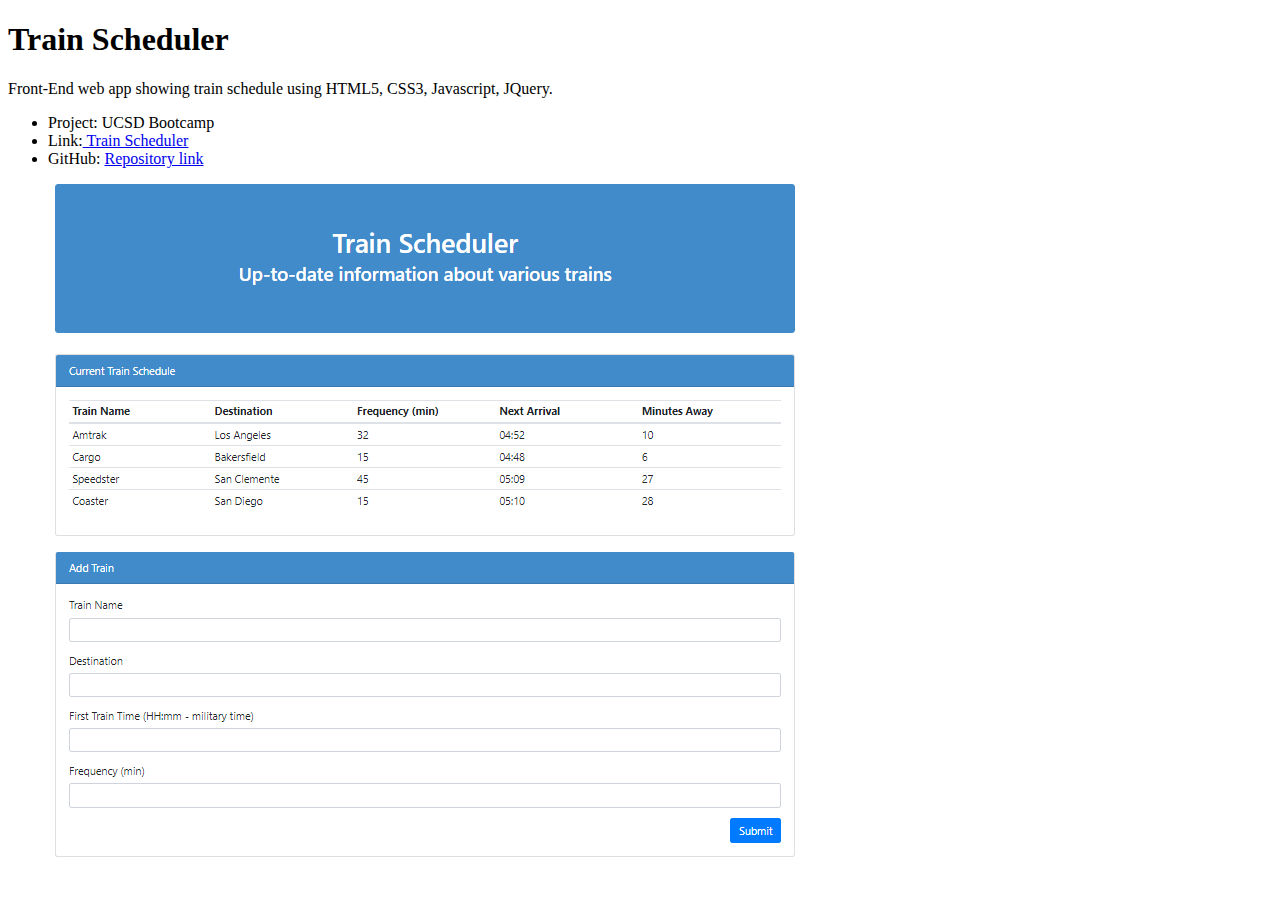
<file: trainscheduler.html>
<!doctype html>
<html lang="en">
    <head>
        <meta charset="UTF-8">
        <title>Train Scheduler</title>
    </head>
    <body>
        <div class="single-work">
            <div class="container">
                <div class="row text-center">
                    <div class="col-md-10 offset-md-1 mb-40">
                        <h1 class="title mb-30">Train Scheduler</h1>
                        <p class="mb-30">Front-End web app showing train schedule using HTML5, CSS3,
                            Javascript, JQuery.</p>
                        <ul class="information">
                            <li><span class="title">Project:</span> UCSD Bootcamp</li>
                            <li><span class="title">Link:</span><a href="https://boki23m.github.io/Train-Scheduler/"> Train Scheduler</a></li>
                            <li><span class="title">GitHub:</span> <a href="https://github.com/Boki23m/Train-Scheduler"> Repository link</a></li>
                        </ul>

                        <figure class="mt-30"><img src="img/portfolio/TrainSchedulerCapture.PNG" alt=""></figure>
                    </div>
                </div>
            </div>
        </div>
    </body>
</html>
</file>
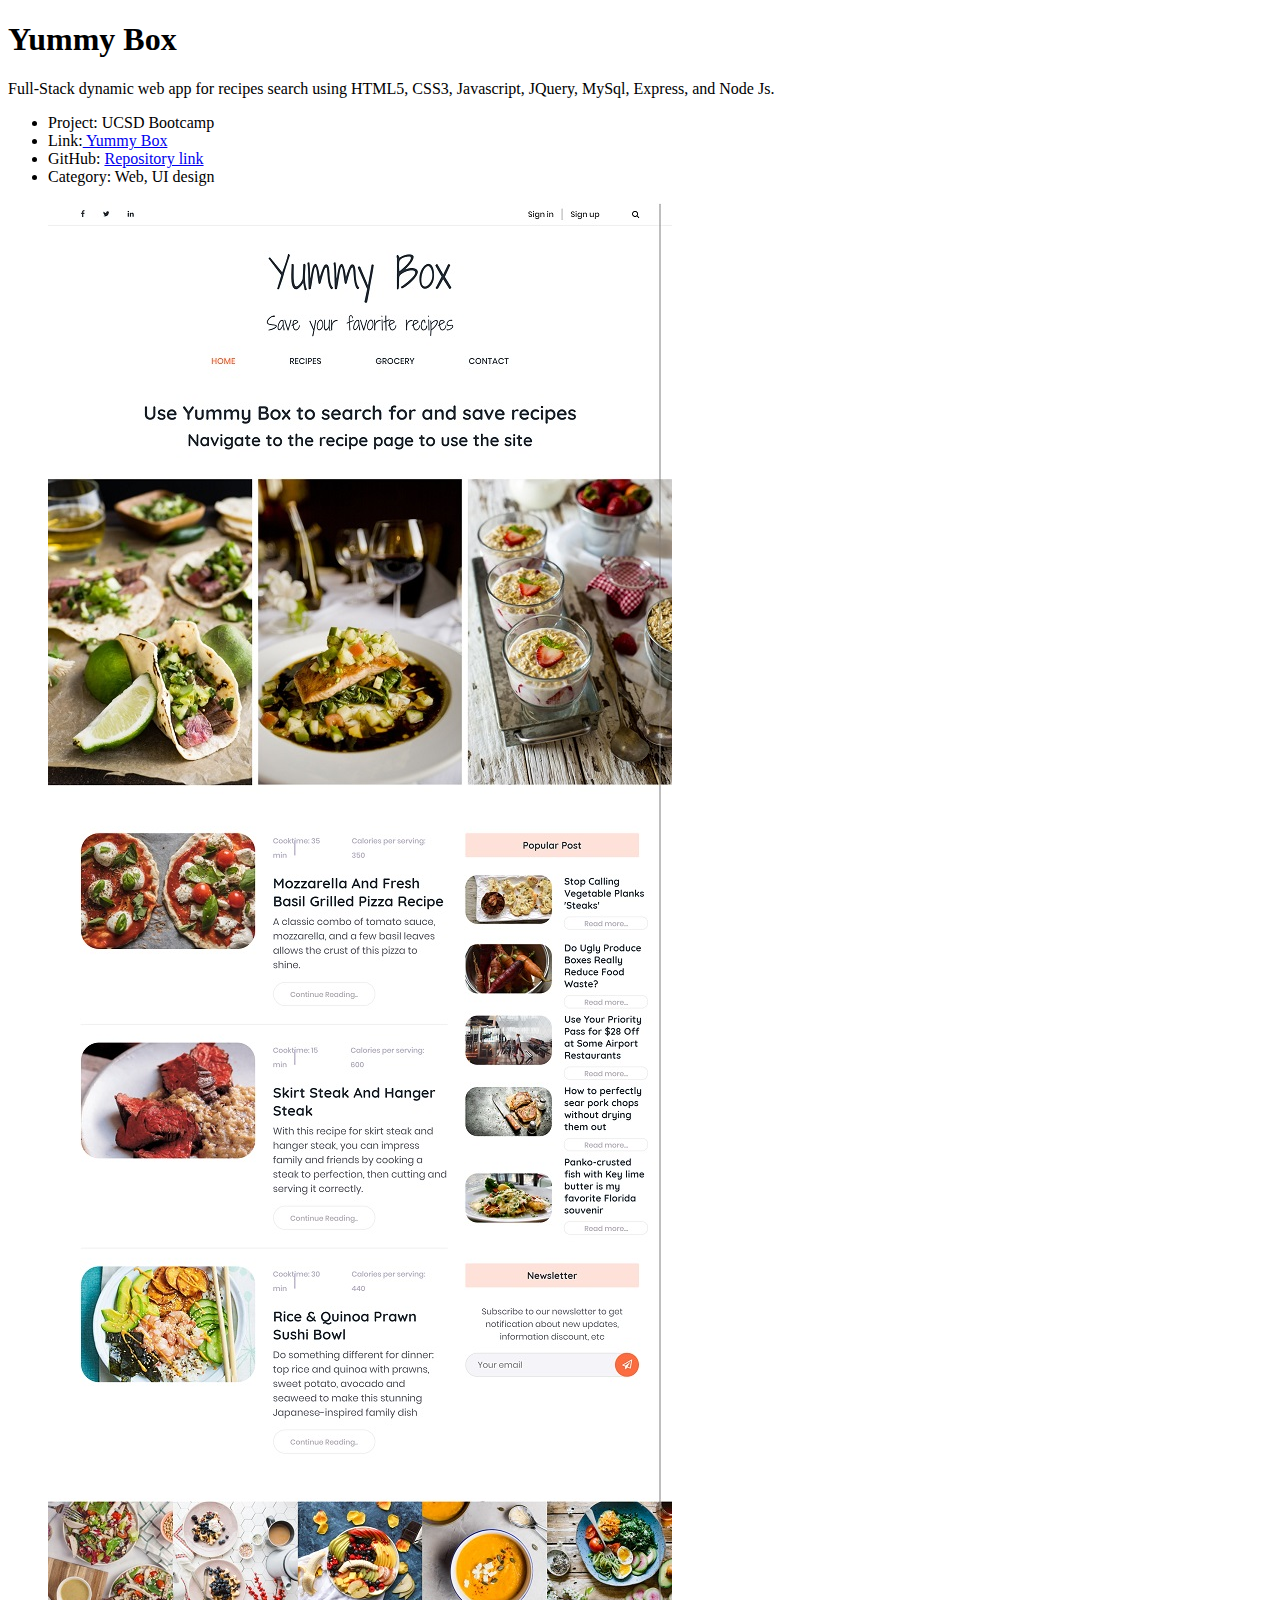
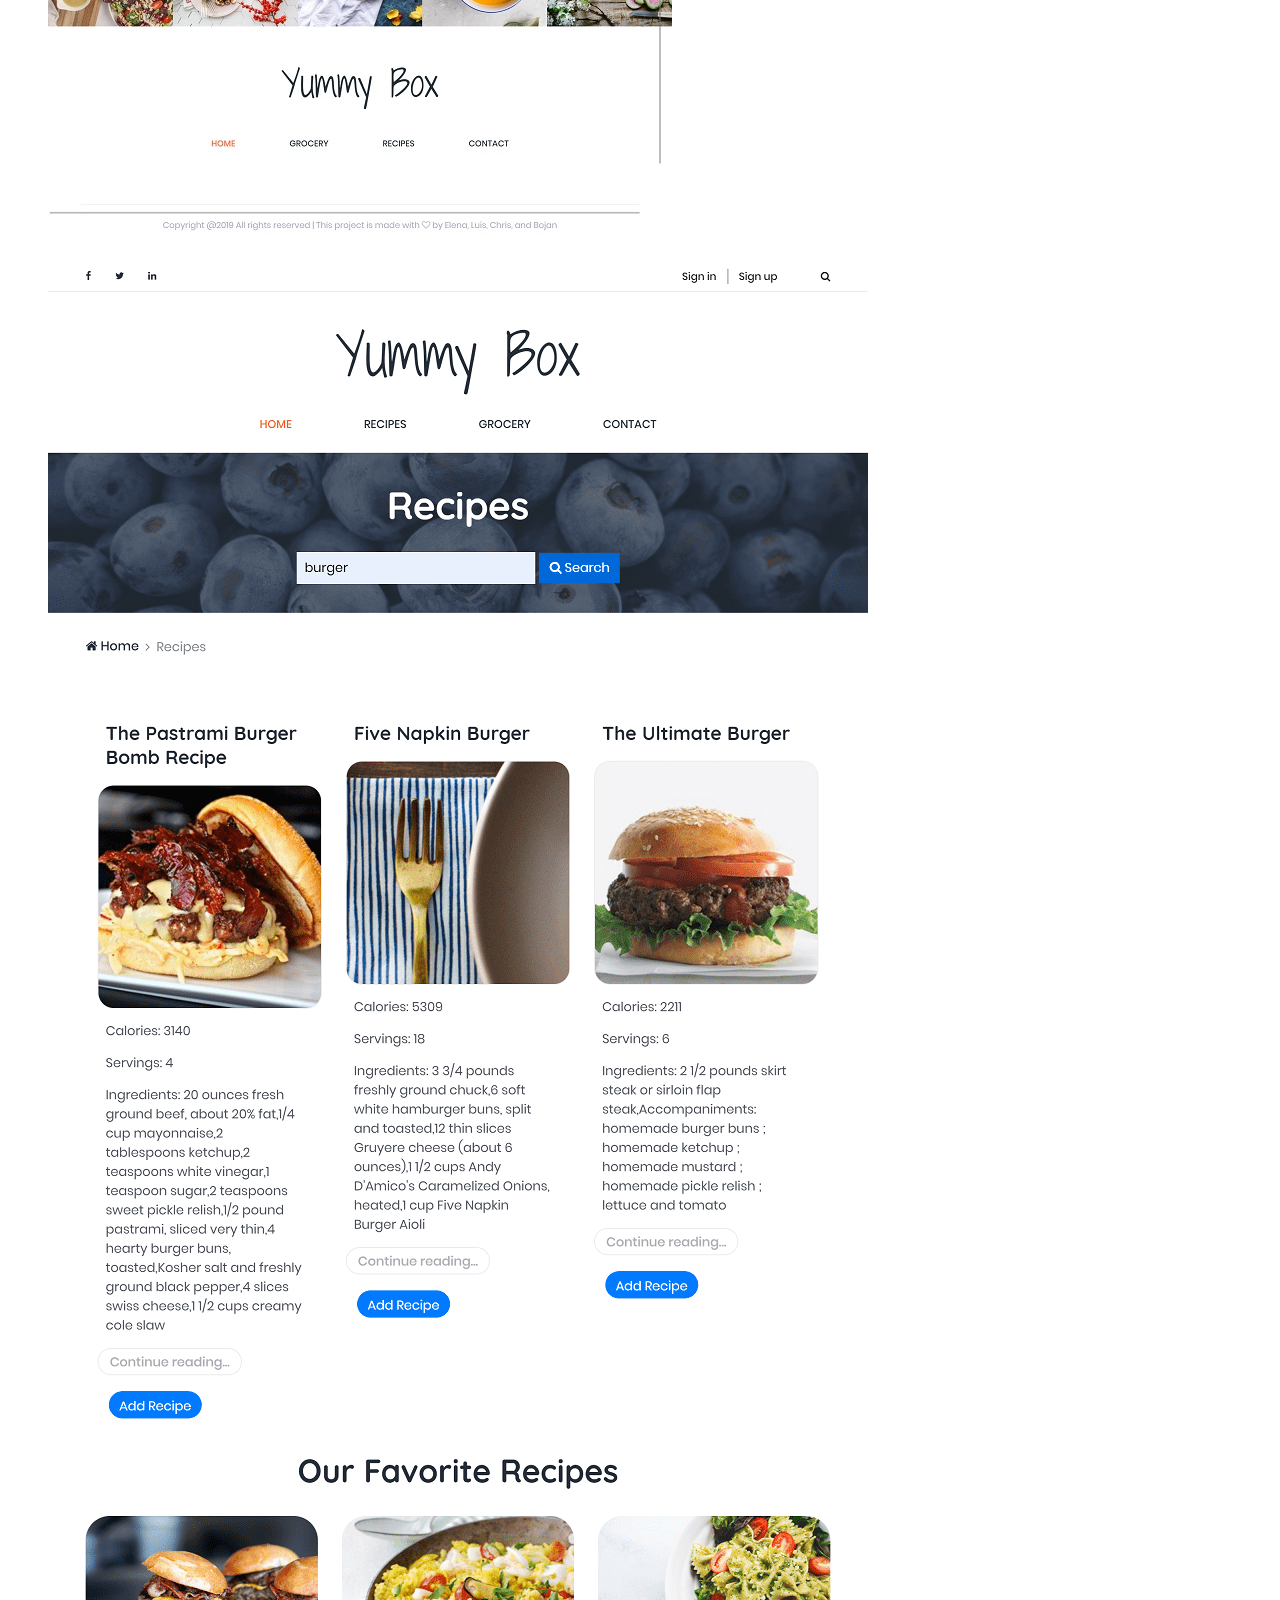
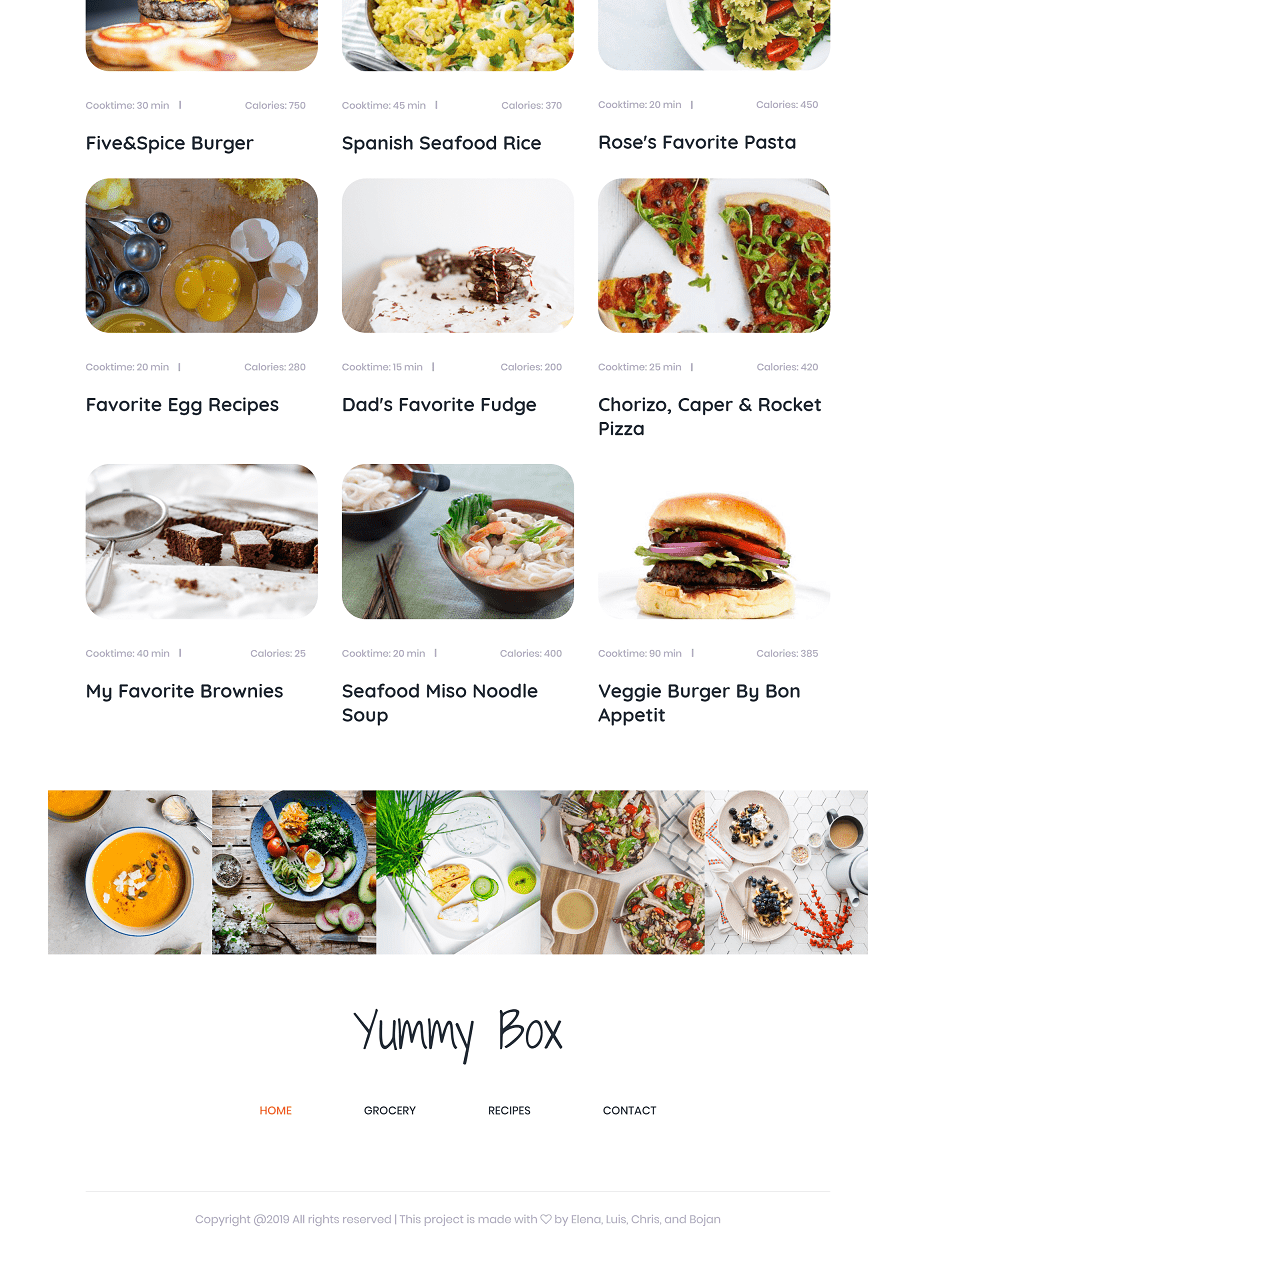
<file: yummybox.html>
<!doctype html>
<html lang="en">

<head>
    <meta charset="UTF-8">
    <title>Yummy Box</title>
</head>

<body>
    <div class="single-work">
        <div class="container">
            <div class="row text-center">
                <div class="col-md-10 offset-md-1 mb-40">
                    <h1 class="title mb-30">Yummy Box</h1>
                    <p class="mb-30">Full-Stack dynamic web app for recipes search using HTML5, CSS3,
                        Javascript, JQuery, MySql, Express, and Node Js.</p>
                    <ul class="information">
                        <li><span class="title">Project:</span> UCSD Bootcamp</li>
                        <li><span class="title">Link:</span><a href="https://yummy-project-2.herokuapp.com/"> Yummy
                                Box</a></li>
                        <li><span class="title">GitHub:</span> <a href="https://github.com/luiangvia/Project_2"> Repository link</a></li>
                        <li><span class="title">Category:</span> Web, UI design</li>
                    </ul>

                    <figure class="mt-30"><img src="img/single-work/Capture1.jpg" alt=""></figure>
                    <figure class="mt-30"><img src="img/single-work/Capture5.png" alt=""></figure>
                </div>
            </div>
        </div>
    </div>
</body>

</html>
</file>
